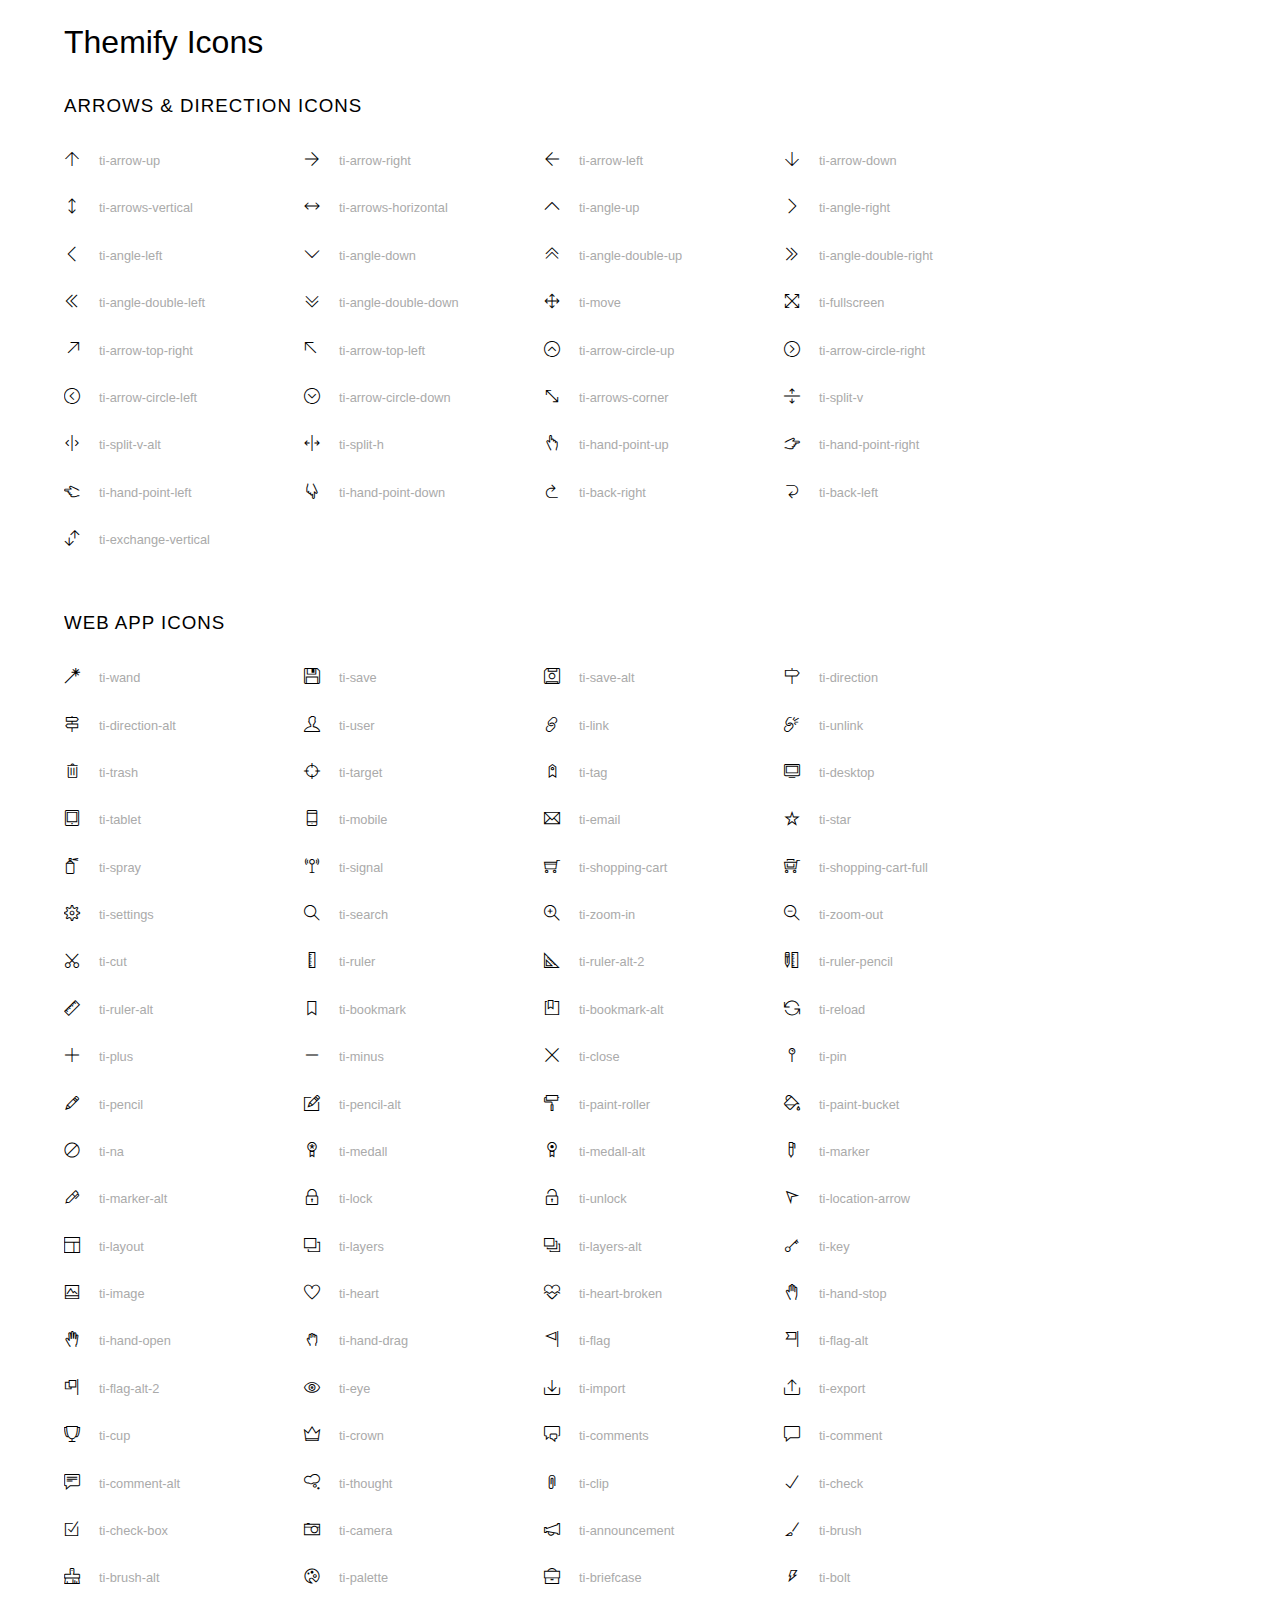
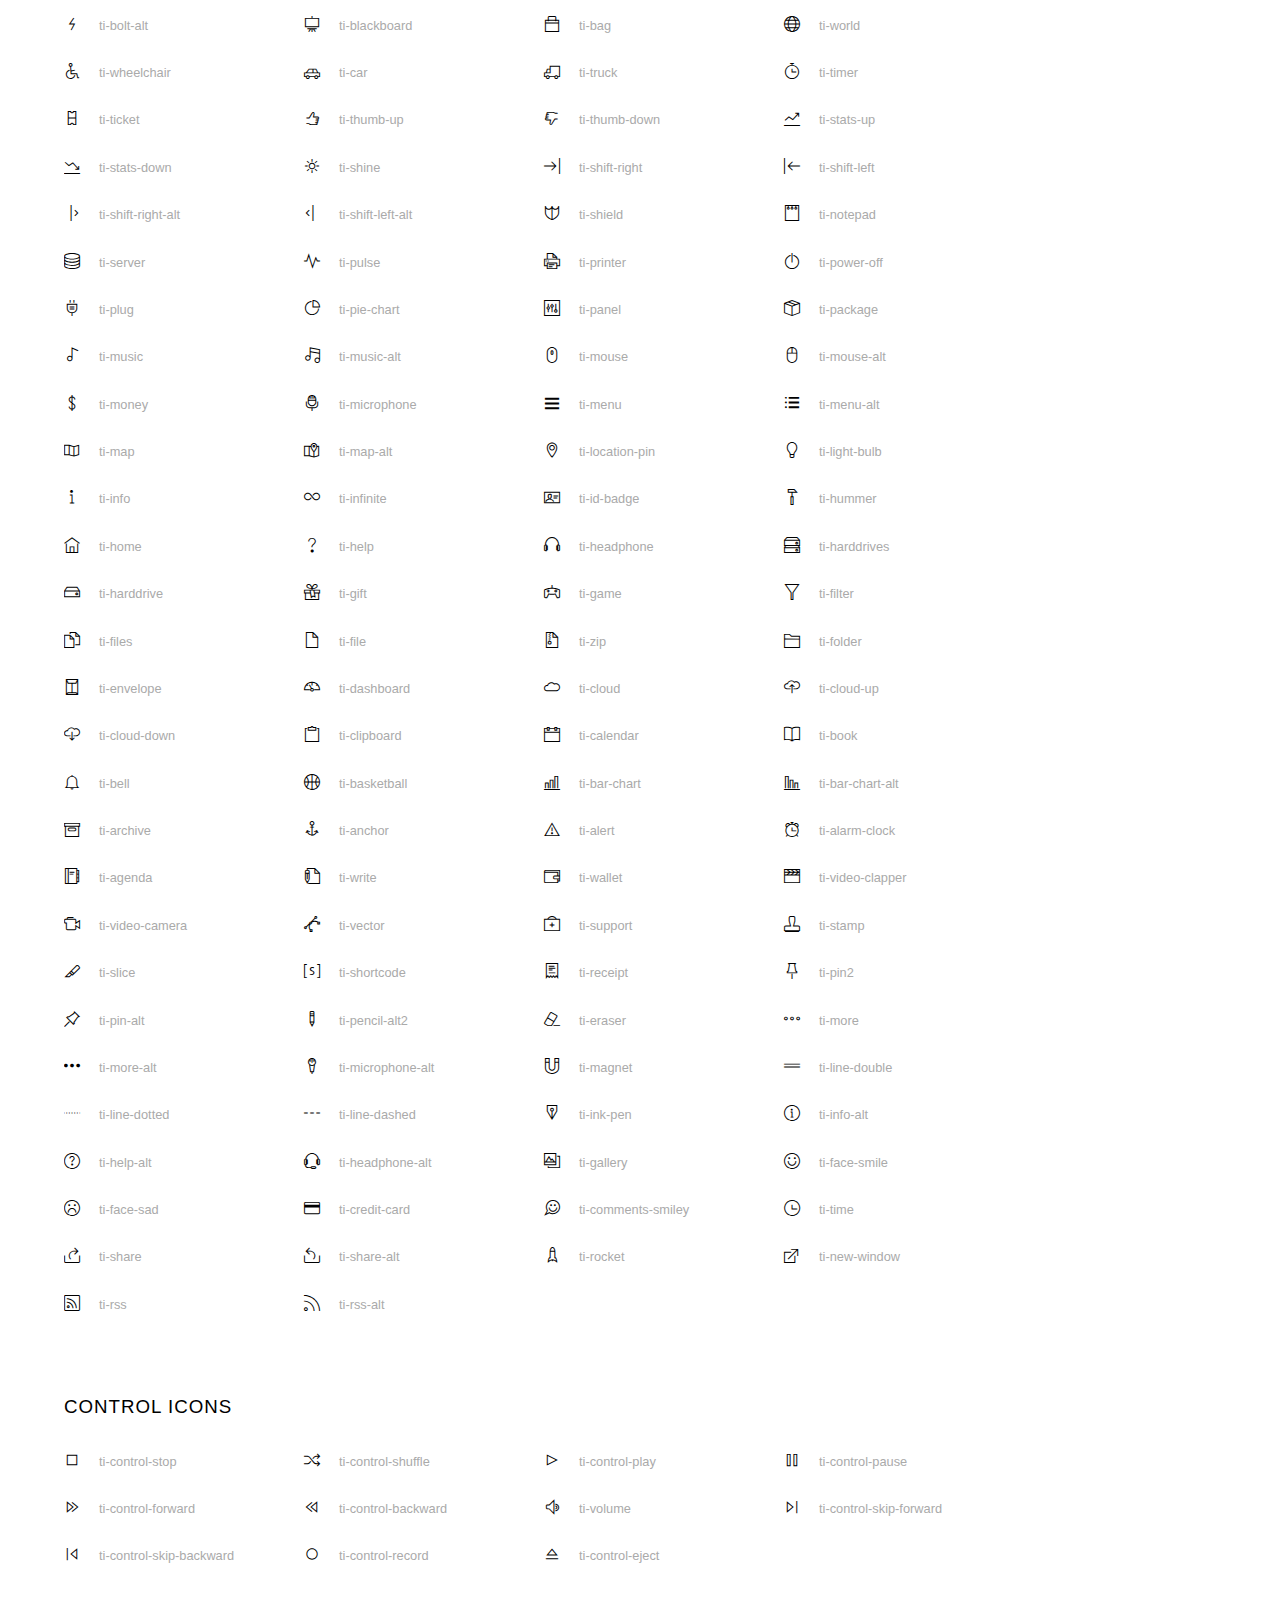
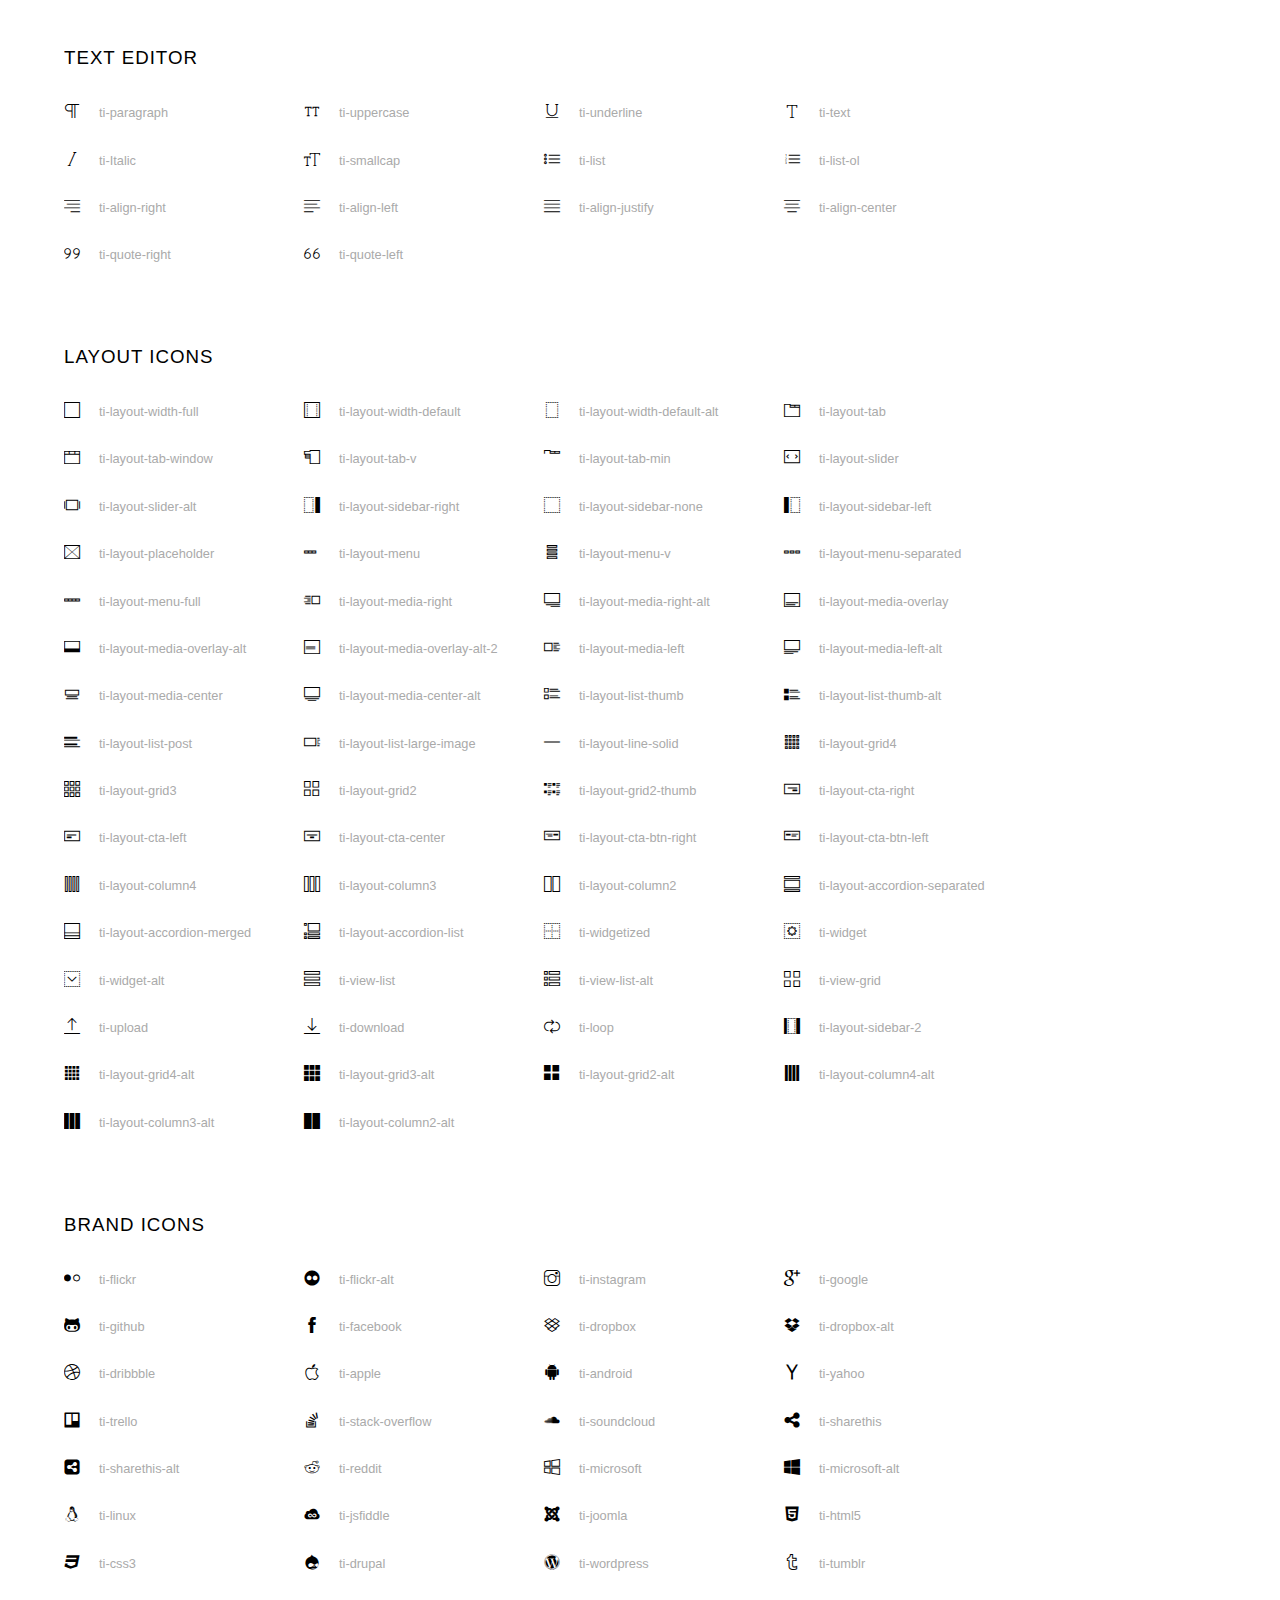
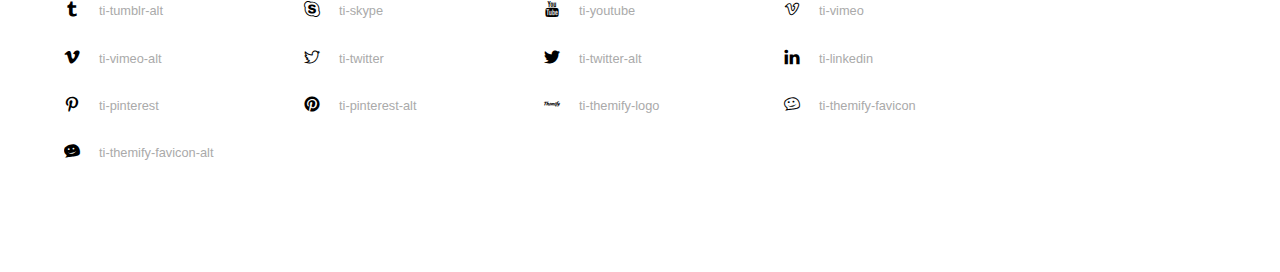
<file: myWeb_trai_tre_mo_coi/src/main/webapp/assets/fonts/themify-icons-font/themify-icons/index.html>
<!doctype html>
<html>
<head>
	<meta charset="utf-8">
	<title>Themify Icon Font</title>
	<meta name="viewport" content="width=device-width">
	<link rel="stylesheet" href="demo-files/demo.css">
	<link rel="stylesheet" href="themify-icons.css">
	<!--[if lt IE 8]><!-->
	<link rel="stylesheet" href="ie7/ie7.css">
	<!--<![endif]-->
</head>
<body>
	<h1>Themify Icons</h1>

	<div class="icon-section">

		<div class="icon-section">
			<h3>Arrows &amp; Direction Icons </h3>

			<div class="icon-container">
				<span class="ti-arrow-up"></span><span class="icon-name"> ti-arrow-up</span>
			</div>
			<div class="icon-container">
				<span class="ti-arrow-right"></span><span class="icon-name"> ti-arrow-right</span>
			</div>
			<div class="icon-container">
				<span class="ti-arrow-left"></span><span class="icon-name"> ti-arrow-left</span>
			</div>
			<div class="icon-container">
				<span class="ti-arrow-down"></span><span class="icon-name"> ti-arrow-down</span>
			</div>
			<div class="icon-container">
				<span class="ti-arrows-vertical"></span><span class="icon-name"> ti-arrows-vertical</span>
			</div>
			<div class="icon-container">
				<span class="ti-arrows-horizontal"></span><span class="icon-name"> ti-arrows-horizontal</span>
			</div>
			<div class="icon-container">
				<span class="ti-angle-up"></span><span class="icon-name"> ti-angle-up</span>
			</div>
			<div class="icon-container">
				<span class="ti-angle-right"></span><span class="icon-name"> ti-angle-right</span>
			</div>
			<div class="icon-container">
				<span class="ti-angle-left"></span><span class="icon-name"> ti-angle-left</span>
			</div>
			<div class="icon-container">
				<span class="ti-angle-down"></span><span class="icon-name"> ti-angle-down</span>
			</div>	
			<div class="icon-container">
				<span class="ti-angle-double-up"></span><span class="icon-name"> ti-angle-double-up</span>
			</div>
			<div class="icon-container">
				<span class="ti-angle-double-right"></span><span class="icon-name"> ti-angle-double-right</span>
			</div>
			<div class="icon-container">
				<span class="ti-angle-double-left"></span><span class="icon-name"> ti-angle-double-left</span>
			</div>
			<div class="icon-container">
				<span class="ti-angle-double-down"></span><span class="icon-name"> ti-angle-double-down</span>
			</div>					
			<div class="icon-container">
				<span class="ti-move"></span><span class="icon-name"> ti-move</span>
			</div>
			<div class="icon-container">
				<span class="ti-fullscreen"></span><span class="icon-name"> ti-fullscreen</span>
			</div>
			<div class="icon-container">
				<span class="ti-arrow-top-right"></span><span class="icon-name"> ti-arrow-top-right</span>
			</div>
			<div class="icon-container">
				<span class="ti-arrow-top-left"></span><span class="icon-name"> ti-arrow-top-left</span>
			</div>
			<div class="icon-container">
				<span class="ti-arrow-circle-up"></span><span class="icon-name"> ti-arrow-circle-up</span>
			</div>
			<div class="icon-container">
				<span class="ti-arrow-circle-right"></span><span class="icon-name"> ti-arrow-circle-right</span>
			</div>
			<div class="icon-container">
				<span class="ti-arrow-circle-left"></span><span class="icon-name"> ti-arrow-circle-left</span>
			</div>
			<div class="icon-container">
				<span class="ti-arrow-circle-down"></span><span class="icon-name"> ti-arrow-circle-down</span>
			</div>
			<div class="icon-container">
				<span class="ti-arrows-corner"></span><span class="icon-name"> ti-arrows-corner</span>
			</div>
			<div class="icon-container">
				<span class="ti-split-v"></span><span class="icon-name"> ti-split-v</span>
			</div>

			<div class="icon-container">
				<span class="ti-split-v-alt"></span><span class="icon-name"> ti-split-v-alt</span>
			</div>
			<div class="icon-container">
				<span class="ti-split-h"></span><span class="icon-name"> ti-split-h</span>
			</div>
			<div class="icon-container">
				<span class="ti-hand-point-up"></span><span class="icon-name"> ti-hand-point-up</span>
			</div>
			<div class="icon-container">
				<span class="ti-hand-point-right"></span><span class="icon-name"> ti-hand-point-right</span>
			</div>
			<div class="icon-container">
				<span class="ti-hand-point-left"></span><span class="icon-name"> ti-hand-point-left</span>
			</div>
			<div class="icon-container">
				<span class="ti-hand-point-down"></span><span class="icon-name"> ti-hand-point-down</span>
			</div>
			<div class="icon-container">
				<span class="ti-back-right"></span><span class="icon-name"> ti-back-right</span>
			</div>
			<div class="icon-container">
				<span class="ti-back-left"></span><span class="icon-name"> ti-back-left</span>
			</div>
			<div class="icon-container">
				<span class="ti-exchange-vertical"></span><span class="icon-name"> ti-exchange-vertical</span>
			</div>

		</div> <!-- Arrows Icons -->



		<h3>Web App Icons</h3>
		
		<div class="icon-section">

			<div class="icon-container">
				<span class="ti-wand"></span><span class="icon-name"> ti-wand</span>
			</div>
			<div class="icon-container">
				<span class="ti-save"></span><span class="icon-name"> ti-save</span>
			</div>
			<div class="icon-container">
				<span class="ti-save-alt"></span><span class="icon-name"> ti-save-alt</span>
			</div>

			<div class="icon-container">
				<span class="ti-direction"></span><span class="icon-name"> ti-direction</span>
			</div>
			<div class="icon-container">
				<span class="ti-direction-alt"></span><span class="icon-name"> ti-direction-alt</span>
			</div>
			<div class="icon-container">
				<span class="ti-user"></span><span class="icon-name"> ti-user</span>
			</div>
			<div class="icon-container">
				<span class="ti-link"></span><span class="icon-name"> ti-link</span>
			</div>
			<div class="icon-container">
				<span class="ti-unlink"></span><span class="icon-name"> ti-unlink</span>
			</div>
			<div class="icon-container">
				<span class="ti-trash"></span><span class="icon-name"> ti-trash</span>
			</div>
			<div class="icon-container">
				<span class="ti-target"></span><span class="icon-name"> ti-target</span>
			</div>
			<div class="icon-container">
				<span class="ti-tag"></span><span class="icon-name"> ti-tag</span>
			</div>
			<div class="icon-container">
				<span class="ti-desktop"></span><span class="icon-name"> ti-desktop</span>
			</div>
			<div class="icon-container">
				<span class="ti-tablet"></span><span class="icon-name"> ti-tablet</span>
			</div>
			<div class="icon-container">
				<span class="ti-mobile"></span><span class="icon-name"> ti-mobile</span>
			</div>
			<div class="icon-container">
				<span class="ti-email"></span><span class="icon-name"> ti-email</span>
			</div>	
			<div class="icon-container">
				<span class="ti-star"></span><span class="icon-name"> ti-star</span>
			</div>
			<div class="icon-container">
				<span class="ti-spray"></span><span class="icon-name"> ti-spray</span>
			</div>
			<div class="icon-container">
				<span class="ti-signal"></span><span class="icon-name"> ti-signal</span>
			</div>
			<div class="icon-container">
				<span class="ti-shopping-cart"></span><span class="icon-name"> ti-shopping-cart</span>
			</div>
			<div class="icon-container">
				<span class="ti-shopping-cart-full"></span><span class="icon-name"> ti-shopping-cart-full</span>
			</div>
			<div class="icon-container">
				<span class="ti-settings"></span><span class="icon-name"> ti-settings</span>
			</div>
			<div class="icon-container">
				<span class="ti-search"></span><span class="icon-name"> ti-search</span>
			</div>
			<div class="icon-container">
				<span class="ti-zoom-in"></span><span class="icon-name"> ti-zoom-in</span>
			</div>
			<div class="icon-container">
				<span class="ti-zoom-out"></span><span class="icon-name"> ti-zoom-out</span>
			</div>
			<div class="icon-container">
				<span class="ti-cut"></span><span class="icon-name"> ti-cut</span>
			</div>
			<div class="icon-container">
				<span class="ti-ruler"></span><span class="icon-name"> ti-ruler</span>
			</div>
			<div class="icon-container">
				<span class="ti-ruler-alt-2"></span><span class="icon-name"> ti-ruler-alt-2</span>
			</div>			
			<div class="icon-container">
				<span class="ti-ruler-pencil"></span><span class="icon-name"> ti-ruler-pencil</span>
			</div>
			<div class="icon-container">
				<span class="ti-ruler-alt"></span><span class="icon-name"> ti-ruler-alt</span>
			</div>
			<div class="icon-container">
				<span class="ti-bookmark"></span><span class="icon-name"> ti-bookmark</span>
			</div>
			<div class="icon-container">
				<span class="ti-bookmark-alt"></span><span class="icon-name"> ti-bookmark-alt</span>
			</div>
			<div class="icon-container">
				<span class="ti-reload"></span><span class="icon-name"> ti-reload</span>
			</div>
			<div class="icon-container">
				<span class="ti-plus"></span><span class="icon-name"> ti-plus</span>
			</div>
			<div class="icon-container">
				<span class="ti-minus"></span><span class="icon-name"> ti-minus</span>
			</div>
			<div class="icon-container">
				<span class="ti-close"></span><span class="icon-name"> ti-close</span>
			</div>			
			<div class="icon-container">
				<span class="ti-pin"></span><span class="icon-name"> ti-pin</span>
			</div>
			<div class="icon-container">
				<span class="ti-pencil"></span><span class="icon-name"> ti-pencil</span>
			</div>
					
		  	<div class="icon-container">
				<span class="ti-pencil-alt"></span><span class="icon-name"> ti-pencil-alt</span>
			</div>
			<div class="icon-container">
				<span class="ti-paint-roller"></span><span class="icon-name"> ti-paint-roller</span>
			</div>
			<div class="icon-container">
				<span class="ti-paint-bucket"></span><span class="icon-name"> ti-paint-bucket</span>
			</div>
			<div class="icon-container">
				<span class="ti-na"></span><span class="icon-name"> ti-na</span>
			</div>
			<div class="icon-container">
				<span class="ti-medall"></span><span class="icon-name"> ti-medall</span>
			</div>
			<div class="icon-container">
				<span class="ti-medall-alt"></span><span class="icon-name"> ti-medall-alt</span>
			</div>
			<div class="icon-container">
				<span class="ti-marker"></span><span class="icon-name"> ti-marker</span>
			</div>
			<div class="icon-container">
				<span class="ti-marker-alt"></span><span class="icon-name"> ti-marker-alt</span>
			</div>

			<div class="icon-container">
				<span class="ti-lock"></span><span class="icon-name"> ti-lock</span>
			</div>
			<div class="icon-container">
				<span class="ti-unlock"></span><span class="icon-name"> ti-unlock</span>
			</div>
			<div class="icon-container">
				<span class="ti-location-arrow"></span><span class="icon-name"> ti-location-arrow</span>
			</div>
			<div class="icon-container">
				<span class="ti-layout"></span><span class="icon-name"> ti-layout</span>
			</div>
			<div class="icon-container">
				<span class="ti-layers"></span><span class="icon-name"> ti-layers</span>
			</div>
			<div class="icon-container">
				<span class="ti-layers-alt"></span><span class="icon-name"> ti-layers-alt</span>
			</div>
			<div class="icon-container">
				<span class="ti-key"></span><span class="icon-name"> ti-key</span>
			</div>
			<div class="icon-container">
				<span class="ti-image"></span><span class="icon-name"> ti-image</span>
			</div>
			<div class="icon-container">
				<span class="ti-heart"></span><span class="icon-name"> ti-heart</span>
			</div>
			<div class="icon-container">
				<span class="ti-heart-broken"></span><span class="icon-name"> ti-heart-broken</span>
			</div>
			<div class="icon-container">
				<span class="ti-hand-stop"></span><span class="icon-name"> ti-hand-stop</span>
			</div>
			<div class="icon-container">
				<span class="ti-hand-open"></span><span class="icon-name"> ti-hand-open</span>
			</div>
			<div class="icon-container">
				<span class="ti-hand-drag"></span><span class="icon-name"> ti-hand-drag</span>
			</div>
			<div class="icon-container">
				<span class="ti-flag"></span><span class="icon-name"> ti-flag</span>
			</div>
			<div class="icon-container">
				<span class="ti-flag-alt"></span><span class="icon-name"> ti-flag-alt</span>
			</div>
			<div class="icon-container">
				<span class="ti-flag-alt-2"></span><span class="icon-name"> ti-flag-alt-2</span>
			</div>
			<div class="icon-container">
				<span class="ti-eye"></span><span class="icon-name"> ti-eye</span>
			</div>
			<div class="icon-container">
				<span class="ti-import"></span><span class="icon-name"> ti-import</span>
			</div>			
			<div class="icon-container">
				<span class="ti-export"></span><span class="icon-name"> ti-export</span>
			</div>
			<div class="icon-container">
				<span class="ti-cup"></span><span class="icon-name"> ti-cup</span>
			</div>
			<div class="icon-container">
				<span class="ti-crown"></span><span class="icon-name"> ti-crown</span>
			</div>
			<div class="icon-container">
				<span class="ti-comments"></span><span class="icon-name"> ti-comments</span>
			</div>
			<div class="icon-container">
				<span class="ti-comment"></span><span class="icon-name"> ti-comment</span>
			</div>
			<div class="icon-container">
				<span class="ti-comment-alt"></span><span class="icon-name"> ti-comment-alt</span>
			</div>
			<div class="icon-container">
				<span class="ti-thought"></span><span class="icon-name"> ti-thought</span>
			</div>			
			<div class="icon-container">
				<span class="ti-clip"></span><span class="icon-name"> ti-clip</span>
			</div>

			<div class="icon-container">
				<span class="ti-check"></span><span class="icon-name"> ti-check</span>
			</div>
			<div class="icon-container">
				<span class="ti-check-box"></span><span class="icon-name"> ti-check-box</span>
			</div>
			<div class="icon-container">
				<span class="ti-camera"></span><span class="icon-name"> ti-camera</span>
			</div>
			<div class="icon-container">
				<span class="ti-announcement"></span><span class="icon-name"> ti-announcement</span>
			</div>
			<div class="icon-container">
				<span class="ti-brush"></span><span class="icon-name"> ti-brush</span>
			</div>
			<div class="icon-container">
				<span class="ti-brush-alt"></span><span class="icon-name"> ti-brush-alt</span>
			</div>
			<div class="icon-container">
				<span class="ti-palette"></span><span class="icon-name"> ti-palette</span>
			</div>			
			<div class="icon-container">
				<span class="ti-briefcase"></span><span class="icon-name"> ti-briefcase</span>
			</div>
			<div class="icon-container">
				<span class="ti-bolt"></span><span class="icon-name"> ti-bolt</span>
			</div>
			<div class="icon-container">
				<span class="ti-bolt-alt"></span><span class="icon-name"> ti-bolt-alt</span>
			</div>
			<div class="icon-container">
				<span class="ti-blackboard"></span><span class="icon-name"> ti-blackboard</span>
			</div>
			<div class="icon-container">
				<span class="ti-bag"></span><span class="icon-name"> ti-bag</span>
			</div>
			<div class="icon-container">
				<span class="ti-world"></span><span class="icon-name"> ti-world</span>
			</div>
			<div class="icon-container">
				<span class="ti-wheelchair"></span><span class="icon-name"> ti-wheelchair</span>
			</div>
			<div class="icon-container">
				<span class="ti-car"></span><span class="icon-name"> ti-car</span>
			</div>
			<div class="icon-container">
				<span class="ti-truck"></span><span class="icon-name"> ti-truck</span>
			</div>
			<div class="icon-container">
				<span class="ti-timer"></span><span class="icon-name"> ti-timer</span>
			</div>
			<div class="icon-container">
				<span class="ti-ticket"></span><span class="icon-name"> ti-ticket</span>
			</div>
			<div class="icon-container">
				<span class="ti-thumb-up"></span><span class="icon-name"> ti-thumb-up</span>
			</div>
			<div class="icon-container">
				<span class="ti-thumb-down"></span><span class="icon-name"> ti-thumb-down</span>
			</div>

			<div class="icon-container">
				<span class="ti-stats-up"></span><span class="icon-name"> ti-stats-up</span>
			</div>
			<div class="icon-container">
				<span class="ti-stats-down"></span><span class="icon-name"> ti-stats-down</span>
			</div>
			<div class="icon-container">
				<span class="ti-shine"></span><span class="icon-name"> ti-shine</span>
			</div>
			<div class="icon-container">
				<span class="ti-shift-right"></span><span class="icon-name"> ti-shift-right</span>
			</div>
			<div class="icon-container">
				<span class="ti-shift-left"></span><span class="icon-name"> ti-shift-left</span>
			</div>

			<div class="icon-container">
				<span class="ti-shift-right-alt"></span><span class="icon-name"> ti-shift-right-alt</span>
			</div>
			<div class="icon-container">
				<span class="ti-shift-left-alt"></span><span class="icon-name"> ti-shift-left-alt</span>
			</div>
			<div class="icon-container">
				<span class="ti-shield"></span><span class="icon-name"> ti-shield</span>
			</div>
			<div class="icon-container">
				<span class="ti-notepad"></span><span class="icon-name"> ti-notepad</span>
			</div>
			<div class="icon-container">
				<span class="ti-server"></span><span class="icon-name"> ti-server</span>
			</div>

			<div class="icon-container">
				<span class="ti-pulse"></span><span class="icon-name"> ti-pulse</span>
			</div>
			<div class="icon-container">
				<span class="ti-printer"></span><span class="icon-name"> ti-printer</span>
			</div>
			<div class="icon-container">
				<span class="ti-power-off"></span><span class="icon-name"> ti-power-off</span>
			</div>
			<div class="icon-container">
				<span class="ti-plug"></span><span class="icon-name"> ti-plug</span>
			</div>
			<div class="icon-container">
				<span class="ti-pie-chart"></span><span class="icon-name"> ti-pie-chart</span>
			</div>

			<div class="icon-container">
				<span class="ti-panel"></span><span class="icon-name"> ti-panel</span>
			</div>
			<div class="icon-container">
				<span class="ti-package"></span><span class="icon-name"> ti-package</span>
			</div>
			<div class="icon-container">
				<span class="ti-music"></span><span class="icon-name"> ti-music</span>
			</div>
			<div class="icon-container">
				<span class="ti-music-alt"></span><span class="icon-name"> ti-music-alt</span>
			</div>
			<div class="icon-container">
				<span class="ti-mouse"></span><span class="icon-name"> ti-mouse</span>
			</div>
			<div class="icon-container">
				<span class="ti-mouse-alt"></span><span class="icon-name"> ti-mouse-alt</span>
			</div>
			<div class="icon-container">
				<span class="ti-money"></span><span class="icon-name"> ti-money</span>
			</div>
			<div class="icon-container">
				<span class="ti-microphone"></span><span class="icon-name"> ti-microphone</span>
			</div>
			<div class="icon-container">
				<span class="ti-menu"></span><span class="icon-name"> ti-menu</span>
			</div>
			<div class="icon-container">
				<span class="ti-menu-alt"></span><span class="icon-name"> ti-menu-alt</span>
			</div>
			<div class="icon-container">
				<span class="ti-map"></span><span class="icon-name"> ti-map</span>
			</div>
			<div class="icon-container">
				<span class="ti-map-alt"></span><span class="icon-name"> ti-map-alt</span>
			</div>

			<div class="icon-container">
				<span class="ti-location-pin"></span><span class="icon-name"> ti-location-pin</span>
			</div>

			<div class="icon-container">
				<span class="ti-light-bulb"></span><span class="icon-name"> ti-light-bulb</span>
			</div>
			<div class="icon-container">
				<span class="ti-info"></span><span class="icon-name"> ti-info</span>
			</div>
			<div class="icon-container">
				<span class="ti-infinite"></span><span class="icon-name"> ti-infinite</span>
			</div>
			<div class="icon-container">
				<span class="ti-id-badge"></span><span class="icon-name"> ti-id-badge</span>
			</div>
			<div class="icon-container">
				<span class="ti-hummer"></span><span class="icon-name"> ti-hummer</span>
			</div>
			<div class="icon-container">
				<span class="ti-home"></span><span class="icon-name"> ti-home</span>
			</div>
			<div class="icon-container">
				<span class="ti-help"></span><span class="icon-name"> ti-help</span>
			</div>
			<div class="icon-container">
				<span class="ti-headphone"></span><span class="icon-name"> ti-headphone</span>
			</div>
			<div class="icon-container">
				<span class="ti-harddrives"></span><span class="icon-name"> ti-harddrives</span>
			</div>
			<div class="icon-container">
				<span class="ti-harddrive"></span><span class="icon-name"> ti-harddrive</span>
			</div>
			<div class="icon-container">
				<span class="ti-gift"></span><span class="icon-name"> ti-gift</span>
			</div>
			<div class="icon-container">
				<span class="ti-game"></span><span class="icon-name"> ti-game</span>
			</div>
			<div class="icon-container">
				<span class="ti-filter"></span><span class="icon-name"> ti-filter</span>
			</div>
			<div class="icon-container">
				<span class="ti-files"></span><span class="icon-name"> ti-files</span>
			</div>
			<div class="icon-container">
				<span class="ti-file"></span><span class="icon-name"> ti-file</span>
			</div>
			<div class="icon-container">
				<span class="ti-zip"></span><span class="icon-name"> ti-zip</span>
			</div>
			<div class="icon-container">
				<span class="ti-folder"></span><span class="icon-name"> ti-folder</span>
			</div>			
			<div class="icon-container">
				<span class="ti-envelope"></span><span class="icon-name"> ti-envelope</span>
			</div>


			<div class="icon-container">
				<span class="ti-dashboard"></span><span class="icon-name"> ti-dashboard</span>
			</div>
			<div class="icon-container">
				<span class="ti-cloud"></span><span class="icon-name"> ti-cloud</span>
			</div>
			<div class="icon-container">
				<span class="ti-cloud-up"></span><span class="icon-name"> ti-cloud-up</span>
			</div>
			<div class="icon-container">
				<span class="ti-cloud-down"></span><span class="icon-name"> ti-cloud-down</span>
			</div>
			<div class="icon-container">
				<span class="ti-clipboard"></span><span class="icon-name"> ti-clipboard</span>
			</div>
			<div class="icon-container">
				<span class="ti-calendar"></span><span class="icon-name"> ti-calendar</span>
			</div>
			<div class="icon-container">
				<span class="ti-book"></span><span class="icon-name"> ti-book</span>
			</div>
			<div class="icon-container">
				<span class="ti-bell"></span><span class="icon-name"> ti-bell</span>
			</div>
			<div class="icon-container">
				<span class="ti-basketball"></span><span class="icon-name"> ti-basketball</span>
			</div>
			<div class="icon-container">
				<span class="ti-bar-chart"></span><span class="icon-name"> ti-bar-chart</span>
			</div>
			<div class="icon-container">
				<span class="ti-bar-chart-alt"></span><span class="icon-name"> ti-bar-chart-alt</span>
			</div>


			<div class="icon-container">
				<span class="ti-archive"></span><span class="icon-name"> ti-archive</span>
			</div>
			<div class="icon-container">
				<span class="ti-anchor"></span><span class="icon-name"> ti-anchor</span>
			</div>

			<div class="icon-container">
				<span class="ti-alert"></span><span class="icon-name"> ti-alert</span>
			</div>
			<div class="icon-container">
				<span class="ti-alarm-clock"></span><span class="icon-name"> ti-alarm-clock</span>
			</div>
			<div class="icon-container">
				<span class="ti-agenda"></span><span class="icon-name"> ti-agenda</span>
			</div>
			<div class="icon-container">
				<span class="ti-write"></span><span class="icon-name"> ti-write</span>
			</div>

			<div class="icon-container">
				<span class="ti-wallet"></span><span class="icon-name"> ti-wallet</span>
			</div>
			<div class="icon-container">
				<span class="ti-video-clapper"></span><span class="icon-name"> ti-video-clapper</span>
			</div>
			<div class="icon-container">
				<span class="ti-video-camera"></span><span class="icon-name"> ti-video-camera</span>
			</div>
			<div class="icon-container">
				<span class="ti-vector"></span><span class="icon-name"> ti-vector</span>
			</div>

			<div class="icon-container">
				<span class="ti-support"></span><span class="icon-name"> ti-support</span>
			</div>
			<div class="icon-container">
				<span class="ti-stamp"></span><span class="icon-name"> ti-stamp</span>
			</div>
			<div class="icon-container">
				<span class="ti-slice"></span><span class="icon-name"> ti-slice</span>
			</div>
			<div class="icon-container">
				<span class="ti-shortcode"></span><span class="icon-name"> ti-shortcode</span>
			</div>
			<div class="icon-container">
				<span class="ti-receipt"></span><span class="icon-name"> ti-receipt</span>
			</div>
			<div class="icon-container">
				<span class="ti-pin2"></span><span class="icon-name"> ti-pin2</span>
			</div>
			<div class="icon-container">
				<span class="ti-pin-alt"></span><span class="icon-name"> ti-pin-alt</span>
			</div>
			<div class="icon-container">
				<span class="ti-pencil-alt2"></span><span class="icon-name"> ti-pencil-alt2</span>
			</div>
			<div class="icon-container">
				<span class="ti-eraser"></span><span class="icon-name"> ti-eraser</span>
			</div>			
			<div class="icon-container">
				<span class="ti-more"></span><span class="icon-name"> ti-more</span>
			</div>
			<div class="icon-container">
				<span class="ti-more-alt"></span><span class="icon-name"> ti-more-alt</span>
			</div>
			<div class="icon-container">
				<span class="ti-microphone-alt"></span><span class="icon-name"> ti-microphone-alt</span>
			</div>
			<div class="icon-container">
				<span class="ti-magnet"></span><span class="icon-name"> ti-magnet</span>
			</div>
			<div class="icon-container">
				<span class="ti-line-double"></span><span class="icon-name"> ti-line-double</span>
			</div>
			<div class="icon-container">
				<span class="ti-line-dotted"></span><span class="icon-name"> ti-line-dotted</span>
			</div>
			<div class="icon-container">
				<span class="ti-line-dashed"></span><span class="icon-name"> ti-line-dashed</span>
			</div>

			<div class="icon-container">
				<span class="ti-ink-pen"></span><span class="icon-name"> ti-ink-pen</span>
			</div>
			<div class="icon-container">
				<span class="ti-info-alt"></span><span class="icon-name"> ti-info-alt</span>
			</div>
			<div class="icon-container">
				<span class="ti-help-alt"></span><span class="icon-name"> ti-help-alt</span>
			</div>
			<div class="icon-container">
				<span class="ti-headphone-alt"></span><span class="icon-name"> ti-headphone-alt</span>
			</div>

			<div class="icon-container">
				<span class="ti-gallery"></span><span class="icon-name"> ti-gallery</span>
			</div>
			<div class="icon-container">
				<span class="ti-face-smile"></span><span class="icon-name"> ti-face-smile</span>
			</div>
			<div class="icon-container">
				<span class="ti-face-sad"></span><span class="icon-name"> ti-face-sad</span>
			</div>
			<div class="icon-container">
				<span class="ti-credit-card"></span><span class="icon-name"> ti-credit-card</span>
			</div>
			<div class="icon-container">
				<span class="ti-comments-smiley"></span><span class="icon-name"> ti-comments-smiley</span>
			</div>
			<div class="icon-container">
				<span class="ti-time"></span><span class="icon-name"> ti-time</span>
			</div>
			<div class="icon-container">
				<span class="ti-share"></span><span class="icon-name"> ti-share</span>
			</div>
			<div class="icon-container">
				<span class="ti-share-alt"></span><span class="icon-name"> ti-share-alt</span>
			</div>
			<div class="icon-container">
				<span class="ti-rocket"></span><span class="icon-name"> ti-rocket</span>
			</div>

			<div class="icon-container">
				<span class="ti-new-window"></span><span class="icon-name"> ti-new-window</span>
			</div>

			<div class="icon-container">
				<span class="ti-rss"></span><span class="icon-name"> ti-rss</span>
			</div>

			<div class="icon-container">
				<span class="ti-rss-alt"></span><span class="icon-name"> ti-rss-alt</span>
			</div>
			
		</div><!-- Web App Icons -->


		<div class="icon-section">
			<h3>Control Icons</h3>
			<div class="icon-container">
				<span class="ti-control-stop"></span><span class="icon-name"> ti-control-stop</span>
			</div>
			<div class="icon-container">
				<span class="ti-control-shuffle"></span><span class="icon-name"> ti-control-shuffle</span>
			</div>
			<div class="icon-container">
				<span class="ti-control-play"></span><span class="icon-name"> ti-control-play</span>
			</div>
			<div class="icon-container">
				<span class="ti-control-pause"></span><span class="icon-name"> ti-control-pause</span>
			</div>
			<div class="icon-container">
				<span class="ti-control-forward"></span><span class="icon-name"> ti-control-forward</span>
			</div>
			<div class="icon-container">
				<span class="ti-control-backward"></span><span class="icon-name"> ti-control-backward</span>
			</div>	
			<div class="icon-container">
				<span class="ti-volume"></span><span class="icon-name"> ti-volume</span>
			</div>
			<div class="icon-container">
				<span class="ti-control-skip-forward"></span><span class="icon-name"> ti-control-skip-forward</span>
			</div>
			<div class="icon-container">
				<span class="ti-control-skip-backward"></span><span class="icon-name"> ti-control-skip-backward</span>
			</div>
			<div class="icon-container">
				<span class="ti-control-record"></span><span class="icon-name"> ti-control-record</span>
			</div>
			<div class="icon-container">
				<span class="ti-control-eject"></span><span class="icon-name"> ti-control-eject</span>
			</div>			
		</div> <!-- Control Icons -->


		<div class="icon-section">
			<h3>Text Editor</h3>

			<div class="icon-container">
				<span class="ti-paragraph"></span><span class="icon-name"> ti-paragraph</span>
			</div>
			<div class="icon-container">
				<span class="ti-uppercase"></span><span class="icon-name"> ti-uppercase</span>
			</div>

			<div class="icon-container">
				<span class="ti-underline"></span><span class="icon-name"> ti-underline</span>
			</div>
			<div class="icon-container">
				<span class="ti-text"></span><span class="icon-name"> ti-text</span>
			</div>
			<div class="icon-container">
				<span class="ti-Italic"></span><span class="icon-name"> ti-Italic</span>
			</div>
			<div class="icon-container">
				<span class="ti-smallcap"></span><span class="icon-name"> ti-smallcap</span>
			</div>
			<div class="icon-container">
				<span class="ti-list"></span><span class="icon-name"> ti-list</span>
			</div>
			<div class="icon-container">
				<span class="ti-list-ol"></span><span class="icon-name"> ti-list-ol</span>
			</div>
			<div class="icon-container">
				<span class="ti-align-right"></span><span class="icon-name"> ti-align-right</span>
			</div>
			<div class="icon-container">
				<span class="ti-align-left"></span><span class="icon-name"> ti-align-left</span>
			</div>
			<div class="icon-container">
				<span class="ti-align-justify"></span><span class="icon-name"> ti-align-justify</span>
			</div>
			<div class="icon-container">
				<span class="ti-align-center"></span><span class="icon-name"> ti-align-center</span>
			</div>
			<div class="icon-container">
				<span class="ti-quote-right"></span><span class="icon-name"> ti-quote-right</span>
			</div>
			<div class="icon-container">
				<span class="ti-quote-left"></span><span class="icon-name"> ti-quote-left</span>
			</div>

		</div> <!-- Text Editor -->



		<div class="icon-section">
			<h3>Layout Icons</h3>
			<div class="icon-container">
				<span class="ti-layout-width-full"></span><span class="icon-name"> ti-layout-width-full</span>
			</div>
			<div class="icon-container">
				<span class="ti-layout-width-default"></span><span class="icon-name"> ti-layout-width-default</span>
			</div>
			<div class="icon-container">
				<span class="ti-layout-width-default-alt"></span><span class="icon-name"> ti-layout-width-default-alt</span>
			</div>
			<div class="icon-container">
				<span class="ti-layout-tab"></span><span class="icon-name"> ti-layout-tab</span>
			</div>
			<div class="icon-container">
				<span class="ti-layout-tab-window"></span><span class="icon-name"> ti-layout-tab-window</span>
			</div>
			<div class="icon-container">
				<span class="ti-layout-tab-v"></span><span class="icon-name"> ti-layout-tab-v</span>
			</div>
			<div class="icon-container">
				<span class="ti-layout-tab-min"></span><span class="icon-name"> ti-layout-tab-min</span>
			</div>
			<div class="icon-container">
				<span class="ti-layout-slider"></span><span class="icon-name"> ti-layout-slider</span>
			</div>
			<div class="icon-container">
				<span class="ti-layout-slider-alt"></span><span class="icon-name"> ti-layout-slider-alt</span>
			</div>
			<div class="icon-container">
				<span class="ti-layout-sidebar-right"></span><span class="icon-name"> ti-layout-sidebar-right</span>
			</div>
			<div class="icon-container">
				<span class="ti-layout-sidebar-none"></span><span class="icon-name"> ti-layout-sidebar-none</span>
			</div>
			<div class="icon-container">
				<span class="ti-layout-sidebar-left"></span><span class="icon-name"> ti-layout-sidebar-left</span>
			</div>
			<div class="icon-container">
				<span class="ti-layout-placeholder"></span><span class="icon-name"> ti-layout-placeholder</span>
			</div>
			<div class="icon-container">
				<span class="ti-layout-menu"></span><span class="icon-name"> ti-layout-menu</span>
			</div>
			<div class="icon-container">
				<span class="ti-layout-menu-v"></span><span class="icon-name"> ti-layout-menu-v</span>
			</div>
			<div class="icon-container">
				<span class="ti-layout-menu-separated"></span><span class="icon-name"> ti-layout-menu-separated</span>
			</div>
			<div class="icon-container">
				<span class="ti-layout-menu-full"></span><span class="icon-name"> ti-layout-menu-full</span>
			</div>
			<div class="icon-container">
				<span class="ti-layout-media-right"></span><span class="icon-name"> ti-layout-media-right</span>
			</div>
			<div class="icon-container">
				<span class="ti-layout-media-right-alt"></span><span class="icon-name"> ti-layout-media-right-alt</span>
			</div>
			<div class="icon-container">
				<span class="ti-layout-media-overlay"></span><span class="icon-name"> ti-layout-media-overlay</span>
			</div>
			<div class="icon-container">
				<span class="ti-layout-media-overlay-alt"></span><span class="icon-name"> ti-layout-media-overlay-alt</span>
			</div>
			<div class="icon-container">
				<span class="ti-layout-media-overlay-alt-2"></span><span class="icon-name"> ti-layout-media-overlay-alt-2</span>
			</div>
			<div class="icon-container">
				<span class="ti-layout-media-left"></span><span class="icon-name"> ti-layout-media-left</span>
			</div>
			<div class="icon-container">
				<span class="ti-layout-media-left-alt"></span><span class="icon-name"> ti-layout-media-left-alt</span>
			</div>
			<div class="icon-container">
				<span class="ti-layout-media-center"></span><span class="icon-name"> ti-layout-media-center</span>
			</div>
			<div class="icon-container">
				<span class="ti-layout-media-center-alt"></span><span class="icon-name"> ti-layout-media-center-alt</span>
			</div>
			<div class="icon-container">
				<span class="ti-layout-list-thumb"></span><span class="icon-name"> ti-layout-list-thumb</span>
			</div>
			<div class="icon-container">
				<span class="ti-layout-list-thumb-alt"></span><span class="icon-name"> ti-layout-list-thumb-alt</span>
			</div>
			<div class="icon-container">
				<span class="ti-layout-list-post"></span><span class="icon-name"> ti-layout-list-post</span>
			</div>
			<div class="icon-container">
				<span class="ti-layout-list-large-image"></span><span class="icon-name"> ti-layout-list-large-image</span>
			</div>
			<div class="icon-container">
				<span class="ti-layout-line-solid"></span><span class="icon-name"> ti-layout-line-solid</span>
			</div>
			<div class="icon-container">
				<span class="ti-layout-grid4"></span><span class="icon-name"> ti-layout-grid4</span>
			</div>
			<div class="icon-container">
				<span class="ti-layout-grid3"></span><span class="icon-name"> ti-layout-grid3</span>
			</div>
			<div class="icon-container">
				<span class="ti-layout-grid2"></span><span class="icon-name"> ti-layout-grid2</span>
			</div>
			<div class="icon-container">
				<span class="ti-layout-grid2-thumb"></span><span class="icon-name"> ti-layout-grid2-thumb</span>
			</div>
			<div class="icon-container">
				<span class="ti-layout-cta-right"></span><span class="icon-name"> ti-layout-cta-right</span>
			</div>
			<div class="icon-container">
				<span class="ti-layout-cta-left"></span><span class="icon-name"> ti-layout-cta-left</span>
			</div>
			<div class="icon-container">
				<span class="ti-layout-cta-center"></span><span class="icon-name"> ti-layout-cta-center</span>
			</div>
			<div class="icon-container">
				<span class="ti-layout-cta-btn-right"></span><span class="icon-name"> ti-layout-cta-btn-right</span>
			</div>
			<div class="icon-container">
				<span class="ti-layout-cta-btn-left"></span><span class="icon-name"> ti-layout-cta-btn-left</span>
			</div>
			<div class="icon-container">
				<span class="ti-layout-column4"></span><span class="icon-name"> ti-layout-column4</span>
			</div>
			<div class="icon-container">
				<span class="ti-layout-column3"></span><span class="icon-name"> ti-layout-column3</span>
			</div>
			<div class="icon-container">
				<span class="ti-layout-column2"></span><span class="icon-name"> ti-layout-column2</span>
			</div>
			<div class="icon-container">
				<span class="ti-layout-accordion-separated"></span><span class="icon-name"> ti-layout-accordion-separated</span>
			</div>
			<div class="icon-container">
				<span class="ti-layout-accordion-merged"></span><span class="icon-name"> ti-layout-accordion-merged</span>
			</div>
			<div class="icon-container">
				<span class="ti-layout-accordion-list"></span><span class="icon-name"> ti-layout-accordion-list</span>
			</div>
			<div class="icon-container">
				<span class="ti-widgetized"></span><span class="icon-name"> ti-widgetized</span>
			</div>
			<div class="icon-container">
				<span class="ti-widget"></span><span class="icon-name"> ti-widget</span>
			</div>
			<div class="icon-container">
				<span class="ti-widget-alt"></span><span class="icon-name"> ti-widget-alt</span>
			</div>
			<div class="icon-container">
				<span class="ti-view-list"></span><span class="icon-name"> ti-view-list</span>
			</div>
			<div class="icon-container">
				<span class="ti-view-list-alt"></span><span class="icon-name"> ti-view-list-alt</span>
			</div>
			<div class="icon-container">
				<span class="ti-view-grid"></span><span class="icon-name"> ti-view-grid</span>
			</div>
			<div class="icon-container">
				<span class="ti-upload"></span><span class="icon-name"> ti-upload</span>
			</div>
			<div class="icon-container">
				<span class="ti-download"></span><span class="icon-name"> ti-download</span>
			</div>	
			<div class="icon-container">
				<span class="ti-loop"></span><span class="icon-name"> ti-loop</span>
			</div>
			<div class="icon-container">
				<span class="ti-layout-sidebar-2"></span><span class="icon-name"> ti-layout-sidebar-2</span>
			</div>
			<div class="icon-container">
				<span class="ti-layout-grid4-alt"></span><span class="icon-name"> ti-layout-grid4-alt</span>
			</div>
			<div class="icon-container">
				<span class="ti-layout-grid3-alt"></span><span class="icon-name"> ti-layout-grid3-alt</span>
			</div>
			<div class="icon-container">
				<span class="ti-layout-grid2-alt"></span><span class="icon-name"> ti-layout-grid2-alt</span>
			</div>
			<div class="icon-container">
				<span class="ti-layout-column4-alt"></span><span class="icon-name"> ti-layout-column4-alt</span>
			</div>
			<div class="icon-container">
				<span class="ti-layout-column3-alt"></span><span class="icon-name"> ti-layout-column3-alt</span>
			</div>
			<div class="icon-container">
				<span class="ti-layout-column2-alt"></span><span class="icon-name"> ti-layout-column2-alt</span>
			</div>		


		</div> <!-- Layout Icons -->


		<div class="icon-section">
			<h3>Brand Icons</h3>

			<div class="icon-container">
				<span class="ti-flickr"></span><span class="icon-name"> ti-flickr</span>
			</div>
			<div class="icon-container">
				<span class="ti-flickr-alt"></span><span class="icon-name"> ti-flickr-alt</span>
			</div>			
			<div class="icon-container">
				<span class="ti-instagram"></span><span class="icon-name"> ti-instagram</span>
			</div>
			<div class="icon-container">
				<span class="ti-google"></span><span class="icon-name"> ti-google</span>
			</div>
			<div class="icon-container">
				<span class="ti-github"></span><span class="icon-name"> ti-github</span>
			</div>

			<div class="icon-container">
				<span class="ti-facebook"></span><span class="icon-name"> ti-facebook</span>
			</div>
			<div class="icon-container">
				<span class="ti-dropbox"></span><span class="icon-name"> ti-dropbox</span>
			</div>
			<div class="icon-container">
				<span class="ti-dropbox-alt"></span><span class="icon-name"> ti-dropbox-alt</span>
			</div>
			<div class="icon-container">
				<span class="ti-dribbble"></span><span class="icon-name"> ti-dribbble</span>
			</div>
			<div class="icon-container">
				<span class="ti-apple"></span><span class="icon-name"> ti-apple</span>
			</div>
			<div class="icon-container">
				<span class="ti-android"></span><span class="icon-name"> ti-android</span>
			</div>
			<div class="icon-container">
				<span class="ti-yahoo"></span><span class="icon-name"> ti-yahoo</span>
			</div>
			<div class="icon-container">
				<span class="ti-trello"></span><span class="icon-name"> ti-trello</span>
			</div>
			<div class="icon-container">
				<span class="ti-stack-overflow"></span><span class="icon-name"> ti-stack-overflow</span>
			</div>
			<div class="icon-container">
				<span class="ti-soundcloud"></span><span class="icon-name"> ti-soundcloud</span>
			</div>
			<div class="icon-container">
				<span class="ti-sharethis"></span><span class="icon-name"> ti-sharethis</span>
			</div>
			<div class="icon-container">
				<span class="ti-sharethis-alt"></span><span class="icon-name"> ti-sharethis-alt</span>
			</div>
			<div class="icon-container">
				<span class="ti-reddit"></span><span class="icon-name"> ti-reddit</span>
			</div>

			<div class="icon-container">
				<span class="ti-microsoft"></span><span class="icon-name"> ti-microsoft</span>
			</div>
			<div class="icon-container">
				<span class="ti-microsoft-alt"></span><span class="icon-name"> ti-microsoft-alt</span>
			</div>
			<div class="icon-container">
				<span class="ti-linux"></span><span class="icon-name"> ti-linux</span>
			</div>
			<div class="icon-container">
				<span class="ti-jsfiddle"></span><span class="icon-name"> ti-jsfiddle</span>
			</div>
			<div class="icon-container">
				<span class="ti-joomla"></span><span class="icon-name"> ti-joomla</span>
			</div>
			<div class="icon-container">
				<span class="ti-html5"></span><span class="icon-name"> ti-html5</span>
			</div>
			<div class="icon-container">
				<span class="ti-css3"></span><span class="icon-name"> ti-css3</span>
			</div>	
			<div class="icon-container">
				<span class="ti-drupal"></span><span class="icon-name"> ti-drupal</span>
			</div>
			<div class="icon-container">
				<span class="ti-wordpress"></span><span class="icon-name"> ti-wordpress</span>
			</div>		
			<div class="icon-container">
				<span class="ti-tumblr"></span><span class="icon-name"> ti-tumblr</span>
			</div>
			<div class="icon-container">
				<span class="ti-tumblr-alt"></span><span class="icon-name"> ti-tumblr-alt</span>
			</div>
			<div class="icon-container">
				<span class="ti-skype"></span><span class="icon-name"> ti-skype</span>
			</div>
			<div class="icon-container">
				<span class="ti-youtube"></span><span class="icon-name"> ti-youtube</span>
			</div>
			<div class="icon-container">
				<span class="ti-vimeo"></span><span class="icon-name"> ti-vimeo</span>
			</div>
			<div class="icon-container">
				<span class="ti-vimeo-alt"></span><span class="icon-name"> ti-vimeo-alt</span>
			</div>			
			<div class="icon-container">
				<span class="ti-twitter"></span><span class="icon-name"> ti-twitter</span>
			</div>
			<div class="icon-container">
				<span class="ti-twitter-alt"></span><span class="icon-name"> ti-twitter-alt</span>
			</div>
			<div class="icon-container">
				<span class="ti-linkedin"></span><span class="icon-name"> ti-linkedin</span>
			</div>
			<div class="icon-container">
				<span class="ti-pinterest"></span><span class="icon-name"> ti-pinterest</span>
			</div>

			<div class="icon-container">
				<span class="ti-pinterest-alt"></span><span class="icon-name"> ti-pinterest-alt</span>
			</div>
			<div class="icon-container">
				<span class="ti-themify-logo"></span><span class="icon-name"> ti-themify-logo</span>
			</div>
			<div class="icon-container">
				<span class="ti-themify-favicon"></span><span class="icon-name"> ti-themify-favicon</span>
			</div>
			<div class="icon-container">
				<span class="ti-themify-favicon-alt"></span><span class="icon-name"> ti-themify-favicon-alt</span>
			</div>

		</div> <!-- brand Icons -->

	</div>

</body>
</html>
</file>
<file: myWeb_trai_tre_mo_coi/src/main/webapp/assets/fonts/themify-icons-font/themify-icons/demo-files/demo.css>
body {
	font: normal 1em/1.5em Arial, Helvetica, sans-serif;
	max-width: 90%;
	margin: 30px auto 0;
}
h1, h3 {
	font-weight: normal;
}
h3 {
	font-size: 1.4;
	text-transform: uppercase;
	letter-spacing: 1px;
}

.icon-section {
	margin: 0 0 3em;
	clear: both;
	overflow: hidden;
}
.icon-container {
	width: 240px; 
	padding: .7em 0;
	float: left; 
	position: relative;
	text-align: left;
}
.icon-container [class^="ti-"], 
.icon-container [class*=" ti-"] {
	color: #000;
	position: absolute;
	margin-top: 3px;
	transition: .3s;
}
.icon-container:hover [class^="ti-"],
.icon-container:hover [class*=" ti-"] {
	font-size: 2.2em;
	margin-top: -5px;
}
.icon-container:hover .icon-name {
	color: #000;
}
.icon-name {
	color: #aaa;
	margin-left: 35px;
	font-size: .8em;
	transition: .3s;
}
.icon-container:hover .icon-name {
	margin-left: 45px;
}
</file>
<file: myWeb_trai_tre_mo_coi/src/main/webapp/assets/fonts/themify-icons-font/themify-icons/themify-icons.css>
@font-face {
	font-family: 'themify';
	src:url('fonts/themify.eot?-fvbane');
	src:url('fonts/themify.eot?#iefix-fvbane') format('embedded-opentype'),
		url('fonts/themify.woff?-fvbane') format('woff'),
		url('fonts/themify.ttf?-fvbane') format('truetype'),
		url('fonts/themify.svg?-fvbane#themify') format('svg');
	font-weight: normal;
	font-style: normal;
}

[class^="ti-"], [class*=" ti-"] {
	font-family: 'themify';
	speak: none;
	font-style: normal;
	font-weight: normal;
	font-variant: normal;
	text-transform: none;
	line-height: 1;

	/* Better Font Rendering =========== */
	-webkit-font-smoothing: antialiased;
	-moz-osx-font-smoothing: grayscale;
}

.ti-wand:before {
	content: "\e600";
}
.ti-volume:before {
	content: "\e601";
}
.ti-user:before {
	content: "\e602";
}
.ti-unlock:before {
	content: "\e603";
}
.ti-unlink:before {
	content: "\e604";
}
.ti-trash:before {
	content: "\e605";
}
.ti-thought:before {
	content: "\e606";
}
.ti-target:before {
	content: "\e607";
}
.ti-tag:before {
	content: "\e608";
}
.ti-tablet:before {
	content: "\e609";
}
.ti-star:before {
	content: "\e60a";
}
.ti-spray:before {
	content: "\e60b";
}
.ti-signal:before {
	content: "\e60c";
}
.ti-shopping-cart:before {
	content: "\e60d";
}
.ti-shopping-cart-full:before {
	content: "\e60e";
}
.ti-settings:before {
	content: "\e60f";
}
.ti-search:before {
	content: "\e610";
}
.ti-zoom-in:before {
	content: "\e611";
}
.ti-zoom-out:before {
	content: "\e612";
}
.ti-cut:before {
	content: "\e613";
}
.ti-ruler:before {
	content: "\e614";
}
.ti-ruler-pencil:before {
	content: "\e615";
}
.ti-ruler-alt:before {
	content: "\e616";
}
.ti-bookmark:before {
	content: "\e617";
}
.ti-bookmark-alt:before {
	content: "\e618";
}
.ti-reload:before {
	content: "\e619";
}
.ti-plus:before {
	content: "\e61a";
}
.ti-pin:before {
	content: "\e61b";
}
.ti-pencil:before {
	content: "\e61c";
}
.ti-pencil-alt:before {
	content: "\e61d";
}
.ti-paint-roller:before {
	content: "\e61e";
}
.ti-paint-bucket:before {
	content: "\e61f";
}
.ti-na:before {
	content: "\e620";
}
.ti-mobile:before {
	content: "\e621";
}
.ti-minus:before {
	content: "\e622";
}
.ti-medall:before {
	content: "\e623";
}
.ti-medall-alt:before {
	content: "\e624";
}
.ti-marker:before {
	content: "\e625";
}
.ti-marker-alt:before {
	content: "\e626";
}
.ti-arrow-up:before {
	content: "\e627";
}
.ti-arrow-right:before {
	content: "\e628";
}
.ti-arrow-left:before {
	content: "\e629";
}
.ti-arrow-down:before {
	content: "\e62a";
}
.ti-lock:before {
	content: "\e62b";
}
.ti-location-arrow:before {
	content: "\e62c";
}
.ti-link:before {
	content: "\e62d";
}
.ti-layout:before {
	content: "\e62e";
}
.ti-layers:before {
	content: "\e62f";
}
.ti-layers-alt:before {
	content: "\e630";
}
.ti-key:before {
	content: "\e631";
}
.ti-import:before {
	content: "\e632";
}
.ti-image:before {
	content: "\e633";
}
.ti-heart:before {
	content: "\e634";
}
.ti-heart-broken:before {
	content: "\e635";
}
.ti-hand-stop:before {
	content: "\e636";
}
.ti-hand-open:before {
	content: "\e637";
}
.ti-hand-drag:before {
	content: "\e638";
}
.ti-folder:before {
	content: "\e639";
}
.ti-flag:before {
	content: "\e63a";
}
.ti-flag-alt:before {
	content: "\e63b";
}
.ti-flag-alt-2:before {
	content: "\e63c";
}
.ti-eye:before {
	content: "\e63d";
}
.ti-export:before {
	content: "\e63e";
}
.ti-exchange-vertical:before {
	content: "\e63f";
}
.ti-desktop:before {
	content: "\e640";
}
.ti-cup:before {
	content: "\e641";
}
.ti-crown:before {
	content: "\e642";
}
.ti-comments:before {
	content: "\e643";
}
.ti-comment:before {
	content: "\e644";
}
.ti-comment-alt:before {
	content: "\e645";
}
.ti-close:before {
	content: "\e646";
}
.ti-clip:before {
	content: "\e647";
}
.ti-angle-up:before {
	content: "\e648";
}
.ti-angle-right:before {
	content: "\e649";
}
.ti-angle-left:before {
	content: "\e64a";
}
.ti-angle-down:before {
	content: "\e64b";
}
.ti-check:before {
	content: "\e64c";
}
.ti-check-box:before {
	content: "\e64d";
}
.ti-camera:before {
	content: "\e64e";
}
.ti-announcement:before {
	content: "\e64f";
}
.ti-brush:before {
	content: "\e650";
}
.ti-briefcase:before {
	content: "\e651";
}
.ti-bolt:before {
	content: "\e652";
}
.ti-bolt-alt:before {
	content: "\e653";
}
.ti-blackboard:before {
	content: "\e654";
}
.ti-bag:before {
	content: "\e655";
}
.ti-move:before {
	content: "\e656";
}
.ti-arrows-vertical:before {
	content: "\e657";
}
.ti-arrows-horizontal:before {
	content: "\e658";
}
.ti-fullscreen:before {
	content: "\e659";
}
.ti-arrow-top-right:before {
	content: "\e65a";
}
.ti-arrow-top-left:before {
	content: "\e65b";
}
.ti-arrow-circle-up:before {
	content: "\e65c";
}
.ti-arrow-circle-right:before {
	content: "\e65d";
}
.ti-arrow-circle-left:before {
	content: "\e65e";
}
.ti-arrow-circle-down:before {
	content: "\e65f";
}
.ti-angle-double-up:before {
	content: "\e660";
}
.ti-angle-double-right:before {
	content: "\e661";
}
.ti-angle-double-left:before {
	content: "\e662";
}
.ti-angle-double-down:before {
	content: "\e663";
}
.ti-zip:before {
	content: "\e664";
}
.ti-world:before {
	content: "\e665";
}
.ti-wheelchair:before {
	content: "\e666";
}
.ti-view-list:before {
	content: "\e667";
}
.ti-view-list-alt:before {
	content: "\e668";
}
.ti-view-grid:before {
	content: "\e669";
}
.ti-uppercase:before {
	content: "\e66a";
}
.ti-upload:before {
	content: "\e66b";
}
.ti-underline:before {
	content: "\e66c";
}
.ti-truck:before {
	content: "\e66d";
}
.ti-timer:before {
	content: "\e66e";
}
.ti-ticket:before {
	content: "\e66f";
}
.ti-thumb-up:before {
	content: "\e670";
}
.ti-thumb-down:before {
	content: "\e671";
}
.ti-text:before {
	content: "\e672";
}
.ti-stats-up:before {
	content: "\e673";
}
.ti-stats-down:before {
	content: "\e674";
}
.ti-split-v:before {
	content: "\e675";
}
.ti-split-h:before {
	content: "\e676";
}
.ti-smallcap:before {
	content: "\e677";
}
.ti-shine:before {
	content: "\e678";
}
.ti-shift-right:before {
	content: "\e679";
}
.ti-shift-left:before {
	content: "\e67a";
}
.ti-shield:before {
	content: "\e67b";
}
.ti-notepad:before {
	content: "\e67c";
}
.ti-server:before {
	content: "\e67d";
}
.ti-quote-right:before {
	content: "\e67e";
}
.ti-quote-left:before {
	content: "\e67f";
}
.ti-pulse:before {
	content: "\e680";
}
.ti-printer:before {
	content: "\e681";
}
.ti-power-off:before {
	content: "\e682";
}
.ti-plug:before {
	content: "\e683";
}
.ti-pie-chart:before {
	content: "\e684";
}
.ti-paragraph:before {
	content: "\e685";
}
.ti-panel:before {
	content: "\e686";
}
.ti-package:before {
	content: "\e687";
}
.ti-music:before {
	content: "\e688";
}
.ti-music-alt:before {
	content: "\e689";
}
.ti-mouse:before {
	content: "\e68a";
}
.ti-mouse-alt:before {
	content: "\e68b";
}
.ti-money:before {
	content: "\e68c";
}
.ti-microphone:before {
	content: "\e68d";
}
.ti-menu:before {
	content: "\e68e";
}
.ti-menu-alt:before {
	content: "\e68f";
}
.ti-map:before {
	content: "\e690";
}
.ti-map-alt:before {
	content: "\e691";
}
.ti-loop:before {
	content: "\e692";
}
.ti-location-pin:before {
	content: "\e693";
}
.ti-list:before {
	content: "\e694";
}
.ti-light-bulb:before {
	content: "\e695";
}
.ti-Italic:before {
	content: "\e696";
}
.ti-info:before {
	content: "\e697";
}
.ti-infinite:before {
	content: "\e698";
}
.ti-id-badge:before {
	content: "\e699";
}
.ti-hummer:before {
	content: "\e69a";
}
.ti-home:before {
	content: "\e69b";
}
.ti-help:before {
	content: "\e69c";
}
.ti-headphone:before {
	content: "\e69d";
}
.ti-harddrives:before {
	content: "\e69e";
}
.ti-harddrive:before {
	content: "\e69f";
}
.ti-gift:before {
	content: "\e6a0";
}
.ti-game:before {
	content: "\e6a1";
}
.ti-filter:before {
	content: "\e6a2";
}
.ti-files:before {
	content: "\e6a3";
}
.ti-file:before {
	content: "\e6a4";
}
.ti-eraser:before {
	content: "\e6a5";
}
.ti-envelope:before {
	content: "\e6a6";
}
.ti-download:before {
	content: "\e6a7";
}
.ti-direction:before {
	content: "\e6a8";
}
.ti-direction-alt:before {
	content: "\e6a9";
}
.ti-dashboard:before {
	content: "\e6aa";
}
.ti-control-stop:before {
	content: "\e6ab";
}
.ti-control-shuffle:before {
	content: "\e6ac";
}
.ti-control-play:before {
	content: "\e6ad";
}
.ti-control-pause:before {
	content: "\e6ae";
}
.ti-control-forward:before {
	content: "\e6af";
}
.ti-control-backward:before {
	content: "\e6b0";
}
.ti-cloud:before {
	content: "\e6b1";
}
.ti-cloud-up:before {
	content: "\e6b2";
}
.ti-cloud-down:before {
	content: "\e6b3";
}
.ti-clipboard:before {
	content: "\e6b4";
}
.ti-car:before {
	content: "\e6b5";
}
.ti-calendar:before {
	content: "\e6b6";
}
.ti-book:before {
	content: "\e6b7";
}
.ti-bell:before {
	content: "\e6b8";
}
.ti-basketball:before {
	content: "\e6b9";
}
.ti-bar-chart:before {
	content: "\e6ba";
}
.ti-bar-chart-alt:before {
	content: "\e6bb";
}
.ti-back-right:before {
	content: "\e6bc";
}
.ti-back-left:before {
	content: "\e6bd";
}
.ti-arrows-corner:before {
	content: "\e6be";
}
.ti-archive:before {
	content: "\e6bf";
}
.ti-anchor:before {
	content: "\e6c0";
}
.ti-align-right:before {
	content: "\e6c1";
}
.ti-align-left:before {
	content: "\e6c2";
}
.ti-align-justify:before {
	content: "\e6c3";
}
.ti-align-center:before {
	content: "\e6c4";
}
.ti-alert:before {
	content: "\e6c5";
}
.ti-alarm-clock:before {
	content: "\e6c6";
}
.ti-agenda:before {
	content: "\e6c7";
}
.ti-write:before {
	content: "\e6c8";
}
.ti-window:before {
	content: "\e6c9";
}
.ti-widgetized:before {
	content: "\e6ca";
}
.ti-widget:before {
	content: "\e6cb";
}
.ti-widget-alt:before {
	content: "\e6cc";
}
.ti-wallet:before {
	content: "\e6cd";
}
.ti-video-clapper:before {
	content: "\e6ce";
}
.ti-video-camera:before {
	content: "\e6cf";
}
.ti-vector:before {
	content: "\e6d0";
}
.ti-themify-logo:before {
	content: "\e6d1";
}
.ti-themify-favicon:before {
	content: "\e6d2";
}
.ti-themify-favicon-alt:before {
	content: "\e6d3";
}
.ti-support:before {
	content: "\e6d4";
}
.ti-stamp:before {
	content: "\e6d5";
}
.ti-split-v-alt:before {
	content: "\e6d6";
}
.ti-slice:before {
	content: "\e6d7";
}
.ti-shortcode:before {
	content: "\e6d8";
}
.ti-shift-right-alt:before {
	content: "\e6d9";
}
.ti-shift-left-alt:before {
	content: "\e6da";
}
.ti-ruler-alt-2:before {
	content: "\e6db";
}
.ti-receipt:before {
	content: "\e6dc";
}
.ti-pin2:before {
	content: "\e6dd";
}
.ti-pin-alt:before {
	content: "\e6de";
}
.ti-pencil-alt2:before {
	content: "\e6df";
}
.ti-palette:before {
	content: "\e6e0";
}
.ti-more:before {
	content: "\e6e1";
}
.ti-more-alt:before {
	content: "\e6e2";
}
.ti-microphone-alt:before {
	content: "\e6e3";
}
.ti-magnet:before {
	content: "\e6e4";
}
.ti-line-double:before {
	content: "\e6e5";
}
.ti-line-dotted:before {
	content: "\e6e6";
}
.ti-line-dashed:before {
	content: "\e6e7";
}
.ti-layout-width-full:before {
	content: "\e6e8";
}
.ti-layout-width-default:before {
	content: "\e6e9";
}
.ti-layout-width-default-alt:before {
	content: "\e6ea";
}
.ti-layout-tab:before {
	content: "\e6eb";
}
.ti-layout-tab-window:before {
	content: "\e6ec";
}
.ti-layout-tab-v:before {
	content: "\e6ed";
}
.ti-layout-tab-min:before {
	content: "\e6ee";
}
.ti-layout-slider:before {
	content: "\e6ef";
}
.ti-layout-slider-alt:before {
	content: "\e6f0";
}
.ti-layout-sidebar-right:before {
	content: "\e6f1";
}
.ti-layout-sidebar-none:before {
	content: "\e6f2";
}
.ti-layout-sidebar-left:before {
	content: "\e6f3";
}
.ti-layout-placeholder:before {
	content: "\e6f4";
}
.ti-layout-menu:before {
	content: "\e6f5";
}
.ti-layout-menu-v:before {
	content: "\e6f6";
}
.ti-layout-menu-separated:before {
	content: "\e6f7";
}
.ti-layout-menu-full:before {
	content: "\e6f8";
}
.ti-layout-media-right-alt:before {
	content: "\e6f9";
}
.ti-layout-media-right:before {
	content: "\e6fa";
}
.ti-layout-media-overlay:before {
	content: "\e6fb";
}
.ti-layout-media-overlay-alt:before {
	content: "\e6fc";
}
.ti-layout-media-overlay-alt-2:before {
	content: "\e6fd";
}
.ti-layout-media-left-alt:before {
	content: "\e6fe";
}
.ti-layout-media-left:before {
	content: "\e6ff";
}
.ti-layout-media-center-alt:before {
	content: "\e700";
}
.ti-layout-media-center:before {
	content: "\e701";
}
.ti-layout-list-thumb:before {
	content: "\e702";
}
.ti-layout-list-thumb-alt:before {
	content: "\e703";
}
.ti-layout-list-post:before {
	content: "\e704";
}
.ti-layout-list-large-image:before {
	content: "\e705";
}
.ti-layout-line-solid:before {
	content: "\e706";
}
.ti-layout-grid4:before {
	content: "\e707";
}
.ti-layout-grid3:before {
	content: "\e708";
}
.ti-layout-grid2:before {
	content: "\e709";
}
.ti-layout-grid2-thumb:before {
	content: "\e70a";
}
.ti-layout-cta-right:before {
	content: "\e70b";
}
.ti-layout-cta-left:before {
	content: "\e70c";
}
.ti-layout-cta-center:before {
	content: "\e70d";
}
.ti-layout-cta-btn-right:before {
	content: "\e70e";
}
.ti-layout-cta-btn-left:before {
	content: "\e70f";
}
.ti-layout-column4:before {
	content: "\e710";
}
.ti-layout-column3:before {
	content: "\e711";
}
.ti-layout-column2:before {
	content: "\e712";
}
.ti-layout-accordion-separated:before {
	content: "\e713";
}
.ti-layout-accordion-merged:before {
	content: "\e714";
}
.ti-layout-accordion-list:before {
	content: "\e715";
}
.ti-ink-pen:before {
	content: "\e716";
}
.ti-info-alt:before {
	content: "\e717";
}
.ti-help-alt:before {
	content: "\e718";
}
.ti-headphone-alt:before {
	content: "\e719";
}
.ti-hand-point-up:before {
	content: "\e71a";
}
.ti-hand-point-right:before {
	content: "\e71b";
}
.ti-hand-point-left:before {
	content: "\e71c";
}
.ti-hand-point-down:before {
	content: "\e71d";
}
.ti-gallery:before {
	content: "\e71e";
}
.ti-face-smile:before {
	content: "\e71f";
}
.ti-face-sad:before {
	content: "\e720";
}
.ti-credit-card:before {
	content: "\e721";
}
.ti-control-skip-forward:before {
	content: "\e722";
}
.ti-control-skip-backward:before {
	content: "\e723";
}
.ti-control-record:before {
	content: "\e724";
}
.ti-control-eject:before {
	content: "\e725";
}
.ti-comments-smiley:before {
	content: "\e726";
}
.ti-brush-alt:before {
	content: "\e727";
}
.ti-youtube:before {
	content: "\e728";
}
.ti-vimeo:before {
	content: "\e729";
}
.ti-twitter:before {
	content: "\e72a";
}
.ti-time:before {
	content: "\e72b";
}
.ti-tumblr:before {
	content: "\e72c";
}
.ti-skype:before {
	content: "\e72d";
}
.ti-share:before {
	content: "\e72e";
}
.ti-share-alt:before {
	content: "\e72f";
}
.ti-rocket:before {
	content: "\e730";
}
.ti-pinterest:before {
	content: "\e731";
}
.ti-new-window:before {
	content: "\e732";
}
.ti-microsoft:before {
	content: "\e733";
}
.ti-list-ol:before {
	content: "\e734";
}
.ti-linkedin:before {
	content: "\e735";
}
.ti-layout-sidebar-2:before {
	content: "\e736";
}
.ti-layout-grid4-alt:before {
	content: "\e737";
}
.ti-layout-grid3-alt:before {
	content: "\e738";
}
.ti-layout-grid2-alt:before {
	content: "\e739";
}
.ti-layout-column4-alt:before {
	content: "\e73a";
}
.ti-layout-column3-alt:before {
	content: "\e73b";
}
.ti-layout-column2-alt:before {
	content: "\e73c";
}
.ti-instagram:before {
	content: "\e73d";
}
.ti-google:before {
	content: "\e73e";
}
.ti-github:before {
	content: "\e73f";
}
.ti-flickr:before {
	content: "\e740";
}
.ti-facebook:before {
	content: "\e741";
}
.ti-dropbox:before {
	content: "\e742";
}
.ti-dribbble:before {
	content: "\e743";
}
.ti-apple:before {
	content: "\e744";
}
.ti-android:before {
	content: "\e745";
}
.ti-save:before {
	content: "\e746";
}
.ti-save-alt:before {
	content: "\e747";
}
.ti-yahoo:before {
	content: "\e748";
}
.ti-wordpress:before {
	content: "\e749";
}
.ti-vimeo-alt:before {
	content: "\e74a";
}
.ti-twitter-alt:before {
	content: "\e74b";
}
.ti-tumblr-alt:before {
	content: "\e74c";
}
.ti-trello:before {
	content: "\e74d";
}
.ti-stack-overflow:before {
	content: "\e74e";
}
.ti-soundcloud:before {
	content: "\e74f";
}
.ti-sharethis:before {
	content: "\e750";
}
.ti-sharethis-alt:before {
	content: "\e751";
}
.ti-reddit:before {
	content: "\e752";
}
.ti-pinterest-alt:before {
	content: "\e753";
}
.ti-microsoft-alt:before {
	content: "\e754";
}
.ti-linux:before {
	content: "\e755";
}
.ti-jsfiddle:before {
	content: "\e756";
}
.ti-joomla:before {
	content: "\e757";
}
.ti-html5:before {
	content: "\e758";
}
.ti-flickr-alt:before {
	content: "\e759";
}
.ti-email:before {
	content: "\e75a";
}
.ti-drupal:before {
	content: "\e75b";
}
.ti-dropbox-alt:before {
	content: "\e75c";
}
.ti-css3:before {
	content: "\e75d";
}
.ti-rss:before {
	content: "\e75e";
}
.ti-rss-alt:before {
	content: "\e75f";
}
</file>
<file: myWeb_trai_tre_mo_coi/src/main/webapp/assets/fonts/themify-icons-font/themify-icons/ie7/ie7.css>
.ti-wand {
	*zoom: expression(this.runtimeStyle['zoom'] = '1', this.innerHTML = '&#xe600;');
}
.ti-volume {
	*zoom: expression(this.runtimeStyle['zoom'] = '1', this.innerHTML = '&#xe601;');
}
.ti-user {
	*zoom: expression(this.runtimeStyle['zoom'] = '1', this.innerHTML = '&#xe602;');
}
.ti-unlock {
	*zoom: expression(this.runtimeStyle['zoom'] = '1', this.innerHTML = '&#xe603;');
}
.ti-unlink {
	*zoom: expression(this.runtimeStyle['zoom'] = '1', this.innerHTML = '&#xe604;');
}
.ti-trash {
	*zoom: expression(this.runtimeStyle['zoom'] = '1', this.innerHTML = '&#xe605;');
}
.ti-thought {
	*zoom: expression(this.runtimeStyle['zoom'] = '1', this.innerHTML = '&#xe606;');
}
.ti-target {
	*zoom: expression(this.runtimeStyle['zoom'] = '1', this.innerHTML = '&#xe607;');
}
.ti-tag {
	*zoom: expression(this.runtimeStyle['zoom'] = '1', this.innerHTML = '&#xe608;');
}
.ti-tablet {
	*zoom: expression(this.runtimeStyle['zoom'] = '1', this.innerHTML = '&#xe609;');
}
.ti-star {
	*zoom: expression(this.runtimeStyle['zoom'] = '1', this.innerHTML = '&#xe60a;');
}
.ti-spray {
	*zoom: expression(this.runtimeStyle['zoom'] = '1', this.innerHTML = '&#xe60b;');
}
.ti-signal {
	*zoom: expression(this.runtimeStyle['zoom'] = '1', this.innerHTML = '&#xe60c;');
}
.ti-shopping-cart {
	*zoom: expression(this.runtimeStyle['zoom'] = '1', this.innerHTML = '&#xe60d;');
}
.ti-shopping-cart-full {
	*zoom: expression(this.runtimeStyle['zoom'] = '1', this.innerHTML = '&#xe60e;');
}
.ti-settings {
	*zoom: expression(this.runtimeStyle['zoom'] = '1', this.innerHTML = '&#xe60f;');
}
.ti-search {
	*zoom: expression(this.runtimeStyle['zoom'] = '1', this.innerHTML = '&#xe610;');
}
.ti-zoom-in {
	*zoom: expression(this.runtimeStyle['zoom'] = '1', this.innerHTML = '&#xe611;');
}
.ti-zoom-out {
	*zoom: expression(this.runtimeStyle['zoom'] = '1', this.innerHTML = '&#xe612;');
}
.ti-cut {
	*zoom: expression(this.runtimeStyle['zoom'] = '1', this.innerHTML = '&#xe613;');
}
.ti-ruler {
	*zoom: expression(this.runtimeStyle['zoom'] = '1', this.innerHTML = '&#xe614;');
}
.ti-ruler-pencil {
	*zoom: expression(this.runtimeStyle['zoom'] = '1', this.innerHTML = '&#xe615;');
}
.ti-ruler-alt {
	*zoom: expression(this.runtimeStyle['zoom'] = '1', this.innerHTML = '&#xe616;');
}
.ti-bookmark {
	*zoom: expression(this.runtimeStyle['zoom'] = '1', this.innerHTML = '&#xe617;');
}
.ti-bookmark-alt {
	*zoom: expression(this.runtimeStyle['zoom'] = '1', this.innerHTML = '&#xe618;');
}
.ti-reload {
	*zoom: expression(this.runtimeStyle['zoom'] = '1', this.innerHTML = '&#xe619;');
}
.ti-plus {
	*zoom: expression(this.runtimeStyle['zoom'] = '1', this.innerHTML = '&#xe61a;');
}
.ti-pin {
	*zoom: expression(this.runtimeStyle['zoom'] = '1', this.innerHTML = '&#xe61b;');
}
.ti-pencil {
	*zoom: expression(this.runtimeStyle['zoom'] = '1', this.innerHTML = '&#xe61c;');
}
.ti-pencil-alt {
	*zoom: expression(this.runtimeStyle['zoom'] = '1', this.innerHTML = '&#xe61d;');
}
.ti-paint-roller {
	*zoom: expression(this.runtimeStyle['zoom'] = '1', this.innerHTML = '&#xe61e;');
}
.ti-paint-bucket {
	*zoom: expression(this.runtimeStyle['zoom'] = '1', this.innerHTML = '&#xe61f;');
}
.ti-na {
	*zoom: expression(this.runtimeStyle['zoom'] = '1', this.innerHTML = '&#xe620;');
}
.ti-mobile {
	*zoom: expression(this.runtimeStyle['zoom'] = '1', this.innerHTML = '&#xe621;');
}
.ti-minus {
	*zoom: expression(this.runtimeStyle['zoom'] = '1', this.innerHTML = '&#xe622;');
}
.ti-medall {
	*zoom: expression(this.runtimeStyle['zoom'] = '1', this.innerHTML = '&#xe623;');
}
.ti-medall-alt {
	*zoom: expression(this.runtimeStyle['zoom'] = '1', this.innerHTML = '&#xe624;');
}
.ti-marker {
	*zoom: expression(this.runtimeStyle['zoom'] = '1', this.innerHTML = '&#xe625;');
}
.ti-marker-alt {
	*zoom: expression(this.runtimeStyle['zoom'] = '1', this.innerHTML = '&#xe626;');
}
.ti-arrow-up {
	*zoom: expression(this.runtimeStyle['zoom'] = '1', this.innerHTML = '&#xe627;');
}
.ti-arrow-right {
	*zoom: expression(this.runtimeStyle['zoom'] = '1', this.innerHTML = '&#xe628;');
}
.ti-arrow-left {
	*zoom: expression(this.runtimeStyle['zoom'] = '1', this.innerHTML = '&#xe629;');
}
.ti-arrow-down {
	*zoom: expression(this.runtimeStyle['zoom'] = '1', this.innerHTML = '&#xe62a;');
}
.ti-lock {
	*zoom: expression(this.runtimeStyle['zoom'] = '1', this.innerHTML = '&#xe62b;');
}
.ti-location-arrow {
	*zoom: expression(this.runtimeStyle['zoom'] = '1', this.innerHTML = '&#xe62c;');
}
.ti-link {
	*zoom: expression(this.runtimeStyle['zoom'] = '1', this.innerHTML = '&#xe62d;');
}
.ti-layout {
	*zoom: expression(this.runtimeStyle['zoom'] = '1', this.innerHTML = '&#xe62e;');
}
.ti-layers {
	*zoom: expression(this.runtimeStyle['zoom'] = '1', this.innerHTML = '&#xe62f;');
}
.ti-layers-alt {
	*zoom: expression(this.runtimeStyle['zoom'] = '1', this.innerHTML = '&#xe630;');
}
.ti-key {
	*zoom: expression(this.runtimeStyle['zoom'] = '1', this.innerHTML = '&#xe631;');
}
.ti-import {
	*zoom: expression(this.runtimeStyle['zoom'] = '1', this.innerHTML = '&#xe632;');
}
.ti-image {
	*zoom: expression(this.runtimeStyle['zoom'] = '1', this.innerHTML = '&#xe633;');
}
.ti-heart {
	*zoom: expression(this.runtimeStyle['zoom'] = '1', this.innerHTML = '&#xe634;');
}
.ti-heart-broken {
	*zoom: expression(this.runtimeStyle['zoom'] = '1', this.innerHTML = '&#xe635;');
}
.ti-hand-stop {
	*zoom: expression(this.runtimeStyle['zoom'] = '1', this.innerHTML = '&#xe636;');
}
.ti-hand-open {
	*zoom: expression(this.runtimeStyle['zoom'] = '1', this.innerHTML = '&#xe637;');
}
.ti-hand-drag {
	*zoom: expression(this.runtimeStyle['zoom'] = '1', this.innerHTML = '&#xe638;');
}
.ti-folder {
	*zoom: expression(this.runtimeStyle['zoom'] = '1', this.innerHTML = '&#xe639;');
}
.ti-flag {
	*zoom: expression(this.runtimeStyle['zoom'] = '1', this.innerHTML = '&#xe63a;');
}
.ti-flag-alt {
	*zoom: expression(this.runtimeStyle['zoom'] = '1', this.innerHTML = '&#xe63b;');
}
.ti-flag-alt-2 {
	*zoom: expression(this.runtimeStyle['zoom'] = '1', this.innerHTML = '&#xe63c;');
}
.ti-eye {
	*zoom: expression(this.runtimeStyle['zoom'] = '1', this.innerHTML = '&#xe63d;');
}
.ti-export {
	*zoom: expression(this.runtimeStyle['zoom'] = '1', this.innerHTML = '&#xe63e;');
}
.ti-exchange-vertical {
	*zoom: expression(this.runtimeStyle['zoom'] = '1', this.innerHTML = '&#xe63f;');
}
.ti-desktop {
	*zoom: expression(this.runtimeStyle['zoom'] = '1', this.innerHTML = '&#xe640;');
}
.ti-cup {
	*zoom: expression(this.runtimeStyle['zoom'] = '1', this.innerHTML = '&#xe641;');
}
.ti-crown {
	*zoom: expression(this.runtimeStyle['zoom'] = '1', this.innerHTML = '&#xe642;');
}
.ti-comments {
	*zoom: expression(this.runtimeStyle['zoom'] = '1', this.innerHTML = '&#xe643;');
}
.ti-comment {
	*zoom: expression(this.runtimeStyle['zoom'] = '1', this.innerHTML = '&#xe644;');
}
.ti-comment-alt {
	*zoom: expression(this.runtimeStyle['zoom'] = '1', this.innerHTML = '&#xe645;');
}
.ti-close {
	*zoom: expression(this.runtimeStyle['zoom'] = '1', this.innerHTML = '&#xe646;');
}
.ti-clip {
	*zoom: expression(this.runtimeStyle['zoom'] = '1', this.innerHTML = '&#xe647;');
}
.ti-angle-up {
	*zoom: expression(this.runtimeStyle['zoom'] = '1', this.innerHTML = '&#xe648;');
}
.ti-angle-right {
	*zoom: expression(this.runtimeStyle['zoom'] = '1', this.innerHTML = '&#xe649;');
}
.ti-angle-left {
	*zoom: expression(this.runtimeStyle['zoom'] = '1', this.innerHTML = '&#xe64a;');
}
.ti-angle-down {
	*zoom: expression(this.runtimeStyle['zoom'] = '1', this.innerHTML = '&#xe64b;');
}
.ti-check {
	*zoom: expression(this.runtimeStyle['zoom'] = '1', this.innerHTML = '&#xe64c;');
}
.ti-check-box {
	*zoom: expression(this.runtimeStyle['zoom'] = '1', this.innerHTML = '&#xe64d;');
}
.ti-camera {
	*zoom: expression(this.runtimeStyle['zoom'] = '1', this.innerHTML = '&#xe64e;');
}
.ti-announcement {
	*zoom: expression(this.runtimeStyle['zoom'] = '1', this.innerHTML = '&#xe64f;');
}
.ti-brush {
	*zoom: expression(this.runtimeStyle['zoom'] = '1', this.innerHTML = '&#xe650;');
}
.ti-briefcase {
	*zoom: expression(this.runtimeStyle['zoom'] = '1', this.innerHTML = '&#xe651;');
}
.ti-bolt {
	*zoom: expression(this.runtimeStyle['zoom'] = '1', this.innerHTML = '&#xe652;');
}
.ti-bolt-alt {
	*zoom: expression(this.runtimeStyle['zoom'] = '1', this.innerHTML = '&#xe653;');
}
.ti-blackboard {
	*zoom: expression(this.runtimeStyle['zoom'] = '1', this.innerHTML = '&#xe654;');
}
.ti-bag {
	*zoom: expression(this.runtimeStyle['zoom'] = '1', this.innerHTML = '&#xe655;');
}
.ti-move {
	*zoom: expression(this.runtimeStyle['zoom'] = '1', this.innerHTML = '&#xe656;');
}
.ti-arrows-vertical {
	*zoom: expression(this.runtimeStyle['zoom'] = '1', this.innerHTML = '&#xe657;');
}
.ti-arrows-horizontal {
	*zoom: expression(this.runtimeStyle['zoom'] = '1', this.innerHTML = '&#xe658;');
}
.ti-fullscreen {
	*zoom: expression(this.runtimeStyle['zoom'] = '1', this.innerHTML = '&#xe659;');
}
.ti-arrow-top-right {
	*zoom: expression(this.runtimeStyle['zoom'] = '1', this.innerHTML = '&#xe65a;');
}
.ti-arrow-top-left {
	*zoom: expression(this.runtimeStyle['zoom'] = '1', this.innerHTML = '&#xe65b;');
}
.ti-arrow-circle-up {
	*zoom: expression(this.runtimeStyle['zoom'] = '1', this.innerHTML = '&#xe65c;');
}
.ti-arrow-circle-right {
	*zoom: expression(this.runtimeStyle['zoom'] = '1', this.innerHTML = '&#xe65d;');
}
.ti-arrow-circle-left {
	*zoom: expression(this.runtimeStyle['zoom'] = '1', this.innerHTML = '&#xe65e;');
}
.ti-arrow-circle-down {
	*zoom: expression(this.runtimeStyle['zoom'] = '1', this.innerHTML = '&#xe65f;');
}
.ti-angle-double-up {
	*zoom: expression(this.runtimeStyle['zoom'] = '1', this.innerHTML = '&#xe660;');
}
.ti-angle-double-right {
	*zoom: expression(this.runtimeStyle['zoom'] = '1', this.innerHTML = '&#xe661;');
}
.ti-angle-double-left {
	*zoom: expression(this.runtimeStyle['zoom'] = '1', this.innerHTML = '&#xe662;');
}
.ti-angle-double-down {
	*zoom: expression(this.runtimeStyle['zoom'] = '1', this.innerHTML = '&#xe663;');
}
.ti-zip {
	*zoom: expression(this.runtimeStyle['zoom'] = '1', this.innerHTML = '&#xe664;');
}
.ti-world {
	*zoom: expression(this.runtimeStyle['zoom'] = '1', this.innerHTML = '&#xe665;');
}
.ti-wheelchair {
	*zoom: expression(this.runtimeStyle['zoom'] = '1', this.innerHTML = '&#xe666;');
}
.ti-view-list {
	*zoom: expression(this.runtimeStyle['zoom'] = '1', this.innerHTML = '&#xe667;');
}
.ti-view-list-alt {
	*zoom: expression(this.runtimeStyle['zoom'] = '1', this.innerHTML = '&#xe668;');
}
.ti-view-grid {
	*zoom: expression(this.runtimeStyle['zoom'] = '1', this.innerHTML = '&#xe669;');
}
.ti-uppercase {
	*zoom: expression(this.runtimeStyle['zoom'] = '1', this.innerHTML = '&#xe66a;');
}
.ti-upload {
	*zoom: expression(this.runtimeStyle['zoom'] = '1', this.innerHTML = '&#xe66b;');
}
.ti-underline {
	*zoom: expression(this.runtimeStyle['zoom'] = '1', this.innerHTML = '&#xe66c;');
}
.ti-truck {
	*zoom: expression(this.runtimeStyle['zoom'] = '1', this.innerHTML = '&#xe66d;');
}
.ti-timer {
	*zoom: expression(this.runtimeStyle['zoom'] = '1', this.innerHTML = '&#xe66e;');
}
.ti-ticket {
	*zoom: expression(this.runtimeStyle['zoom'] = '1', this.innerHTML = '&#xe66f;');
}
.ti-thumb-up {
	*zoom: expression(this.runtimeStyle['zoom'] = '1', this.innerHTML = '&#xe670;');
}
.ti-thumb-down {
	*zoom: expression(this.runtimeStyle['zoom'] = '1', this.innerHTML = '&#xe671;');
}
.ti-text {
	*zoom: expression(this.runtimeStyle['zoom'] = '1', this.innerHTML = '&#xe672;');
}
.ti-stats-up {
	*zoom: expression(this.runtimeStyle['zoom'] = '1', this.innerHTML = '&#xe673;');
}
.ti-stats-down {
	*zoom: expression(this.runtimeStyle['zoom'] = '1', this.innerHTML = '&#xe674;');
}
.ti-split-v {
	*zoom: expression(this.runtimeStyle['zoom'] = '1', this.innerHTML = '&#xe675;');
}
.ti-split-h {
	*zoom: expression(this.runtimeStyle['zoom'] = '1', this.innerHTML = '&#xe676;');
}
.ti-smallcap {
	*zoom: expression(this.runtimeStyle['zoom'] = '1', this.innerHTML = '&#xe677;');
}
.ti-shine {
	*zoom: expression(this.runtimeStyle['zoom'] = '1', this.innerHTML = '&#xe678;');
}
.ti-shift-right {
	*zoom: expression(this.runtimeStyle['zoom'] = '1', this.innerHTML = '&#xe679;');
}
.ti-shift-left {
	*zoom: expression(this.runtimeStyle['zoom'] = '1', this.innerHTML = '&#xe67a;');
}
.ti-shield {
	*zoom: expression(this.runtimeStyle['zoom'] = '1', this.innerHTML = '&#xe67b;');
}
.ti-notepad {
	*zoom: expression(this.runtimeStyle['zoom'] = '1', this.innerHTML = '&#xe67c;');
}
.ti-server {
	*zoom: expression(this.runtimeStyle['zoom'] = '1', this.innerHTML = '&#xe67d;');
}
.ti-quote-right {
	*zoom: expression(this.runtimeStyle['zoom'] = '1', this.innerHTML = '&#xe67e;');
}
.ti-quote-left {
	*zoom: expression(this.runtimeStyle['zoom'] = '1', this.innerHTML = '&#xe67f;');
}
.ti-pulse {
	*zoom: expression(this.runtimeStyle['zoom'] = '1', this.innerHTML = '&#xe680;');
}
.ti-printer {
	*zoom: expression(this.runtimeStyle['zoom'] = '1', this.innerHTML = '&#xe681;');
}
.ti-power-off {
	*zoom: expression(this.runtimeStyle['zoom'] = '1', this.innerHTML = '&#xe682;');
}
.ti-plug {
	*zoom: expression(this.runtimeStyle['zoom'] = '1', this.innerHTML = '&#xe683;');
}
.ti-pie-chart {
	*zoom: expression(this.runtimeStyle['zoom'] = '1', this.innerHTML = '&#xe684;');
}
.ti-paragraph {
	*zoom: expression(this.runtimeStyle['zoom'] = '1', this.innerHTML = '&#xe685;');
}
.ti-panel {
	*zoom: expression(this.runtimeStyle['zoom'] = '1', this.innerHTML = '&#xe686;');
}
.ti-package {
	*zoom: expression(this.runtimeStyle['zoom'] = '1', this.innerHTML = '&#xe687;');
}
.ti-music {
	*zoom: expression(this.runtimeStyle['zoom'] = '1', this.innerHTML = '&#xe688;');
}
.ti-music-alt {
	*zoom: expression(this.runtimeStyle['zoom'] = '1', this.innerHTML = '&#xe689;');
}
.ti-mouse {
	*zoom: expression(this.runtimeStyle['zoom'] = '1', this.innerHTML = '&#xe68a;');
}
.ti-mouse-alt {
	*zoom: expression(this.runtimeStyle['zoom'] = '1', this.innerHTML = '&#xe68b;');
}
.ti-money {
	*zoom: expression(this.runtimeStyle['zoom'] = '1', this.innerHTML = '&#xe68c;');
}
.ti-microphone {
	*zoom: expression(this.runtimeStyle['zoom'] = '1', this.innerHTML = '&#xe68d;');
}
.ti-menu {
	*zoom: expression(this.runtimeStyle['zoom'] = '1', this.innerHTML = '&#xe68e;');
}
.ti-menu-alt {
	*zoom: expression(this.runtimeStyle['zoom'] = '1', this.innerHTML = '&#xe68f;');
}
.ti-map {
	*zoom: expression(this.runtimeStyle['zoom'] = '1', this.innerHTML = '&#xe690;');
}
.ti-map-alt {
	*zoom: expression(this.runtimeStyle['zoom'] = '1', this.innerHTML = '&#xe691;');
}
.ti-loop {
	*zoom: expression(this.runtimeStyle['zoom'] = '1', this.innerHTML = '&#xe692;');
}
.ti-location-pin {
	*zoom: expression(this.runtimeStyle['zoom'] = '1', this.innerHTML = '&#xe693;');
}
.ti-list {
	*zoom: expression(this.runtimeStyle['zoom'] = '1', this.innerHTML = '&#xe694;');
}
.ti-light-bulb {
	*zoom: expression(this.runtimeStyle['zoom'] = '1', this.innerHTML = '&#xe695;');
}
.ti-Italic {
	*zoom: expression(this.runtimeStyle['zoom'] = '1', this.innerHTML = '&#xe696;');
}
.ti-info {
	*zoom: expression(this.runtimeStyle['zoom'] = '1', this.innerHTML = '&#xe697;');
}
.ti-infinite {
	*zoom: expression(this.runtimeStyle['zoom'] = '1', this.innerHTML = '&#xe698;');
}
.ti-id-badge {
	*zoom: expression(this.runtimeStyle['zoom'] = '1', this.innerHTML = '&#xe699;');
}
.ti-hummer {
	*zoom: expression(this.runtimeStyle['zoom'] = '1', this.innerHTML = '&#xe69a;');
}
.ti-home {
	*zoom: expression(this.runtimeStyle['zoom'] = '1', this.innerHTML = '&#xe69b;');
}
.ti-help {
	*zoom: expression(this.runtimeStyle['zoom'] = '1', this.innerHTML = '&#xe69c;');
}
.ti-headphone {
	*zoom: expression(this.runtimeStyle['zoom'] = '1', this.innerHTML = '&#xe69d;');
}
.ti-harddrives {
	*zoom: expression(this.runtimeStyle['zoom'] = '1', this.innerHTML = '&#xe69e;');
}
.ti-harddrive {
	*zoom: expression(this.runtimeStyle['zoom'] = '1', this.innerHTML = '&#xe69f;');
}
.ti-gift {
	*zoom: expression(this.runtimeStyle['zoom'] = '1', this.innerHTML = '&#xe6a0;');
}
.ti-game {
	*zoom: expression(this.runtimeStyle['zoom'] = '1', this.innerHTML = '&#xe6a1;');
}
.ti-filter {
	*zoom: expression(this.runtimeStyle['zoom'] = '1', this.innerHTML = '&#xe6a2;');
}
.ti-files {
	*zoom: expression(this.runtimeStyle['zoom'] = '1', this.innerHTML = '&#xe6a3;');
}
.ti-file {
	*zoom: expression(this.runtimeStyle['zoom'] = '1', this.innerHTML = '&#xe6a4;');
}
.ti-eraser {
	*zoom: expression(this.runtimeStyle['zoom'] = '1', this.innerHTML = '&#xe6a5;');
}
.ti-envelope {
	*zoom: expression(this.runtimeStyle['zoom'] = '1', this.innerHTML = '&#xe6a6;');
}
.ti-download {
	*zoom: expression(this.runtimeStyle['zoom'] = '1', this.innerHTML = '&#xe6a7;');
}
.ti-direction {
	*zoom: expression(this.runtimeStyle['zoom'] = '1', this.innerHTML = '&#xe6a8;');
}
.ti-direction-alt {
	*zoom: expression(this.runtimeStyle['zoom'] = '1', this.innerHTML = '&#xe6a9;');
}
.ti-dashboard {
	*zoom: expression(this.runtimeStyle['zoom'] = '1', this.innerHTML = '&#xe6aa;');
}
.ti-control-stop {
	*zoom: expression(this.runtimeStyle['zoom'] = '1', this.innerHTML = '&#xe6ab;');
}
.ti-control-shuffle {
	*zoom: expression(this.runtimeStyle['zoom'] = '1', this.innerHTML = '&#xe6ac;');
}
.ti-control-play {
	*zoom: expression(this.runtimeStyle['zoom'] = '1', this.innerHTML = '&#xe6ad;');
}
.ti-control-pause {
	*zoom: expression(this.runtimeStyle['zoom'] = '1', this.innerHTML = '&#xe6ae;');
}
.ti-control-forward {
	*zoom: expression(this.runtimeStyle['zoom'] = '1', this.innerHTML = '&#xe6af;');
}
.ti-control-backward {
	*zoom: expression(this.runtimeStyle['zoom'] = '1', this.innerHTML = '&#xe6b0;');
}
.ti-cloud {
	*zoom: expression(this.runtimeStyle['zoom'] = '1', this.innerHTML = '&#xe6b1;');
}
.ti-cloud-up {
	*zoom: expression(this.runtimeStyle['zoom'] = '1', this.innerHTML = '&#xe6b2;');
}
.ti-cloud-down {
	*zoom: expression(this.runtimeStyle['zoom'] = '1', this.innerHTML = '&#xe6b3;');
}
.ti-clipboard {
	*zoom: expression(this.runtimeStyle['zoom'] = '1', this.innerHTML = '&#xe6b4;');
}
.ti-car {
	*zoom: expression(this.runtimeStyle['zoom'] = '1', this.innerHTML = '&#xe6b5;');
}
.ti-calendar {
	*zoom: expression(this.runtimeStyle['zoom'] = '1', this.innerHTML = '&#xe6b6;');
}
.ti-book {
	*zoom: expression(this.runtimeStyle['zoom'] = '1', this.innerHTML = '&#xe6b7;');
}
.ti-bell {
	*zoom: expression(this.runtimeStyle['zoom'] = '1', this.innerHTML = '&#xe6b8;');
}
.ti-basketball {
	*zoom: expression(this.runtimeStyle['zoom'] = '1', this.innerHTML = '&#xe6b9;');
}
.ti-bar-chart {
	*zoom: expression(this.runtimeStyle['zoom'] = '1', this.innerHTML = '&#xe6ba;');
}
.ti-bar-chart-alt {
	*zoom: expression(this.runtimeStyle['zoom'] = '1', this.innerHTML = '&#xe6bb;');
}
.ti-back-right {
	*zoom: expression(this.runtimeStyle['zoom'] = '1', this.innerHTML = '&#xe6bc;');
}
.ti-back-left {
	*zoom: expression(this.runtimeStyle['zoom'] = '1', this.innerHTML = '&#xe6bd;');
}
.ti-arrows-corner {
	*zoom: expression(this.runtimeStyle['zoom'] = '1', this.innerHTML = '&#xe6be;');
}
.ti-archive {
	*zoom: expression(this.runtimeStyle['zoom'] = '1', this.innerHTML = '&#xe6bf;');
}
.ti-anchor {
	*zoom: expression(this.runtimeStyle['zoom'] = '1', this.innerHTML = '&#xe6c0;');
}
.ti-align-right {
	*zoom: expression(this.runtimeStyle['zoom'] = '1', this.innerHTML = '&#xe6c1;');
}
.ti-align-left {
	*zoom: expression(this.runtimeStyle['zoom'] = '1', this.innerHTML = '&#xe6c2;');
}
.ti-align-justify {
	*zoom: expression(this.runtimeStyle['zoom'] = '1', this.innerHTML = '&#xe6c3;');
}
.ti-align-center {
	*zoom: expression(this.runtimeStyle['zoom'] = '1', this.innerHTML = '&#xe6c4;');
}
.ti-alert {
	*zoom: expression(this.runtimeStyle['zoom'] = '1', this.innerHTML = '&#xe6c5;');
}
.ti-alarm-clock {
	*zoom: expression(this.runtimeStyle['zoom'] = '1', this.innerHTML = '&#xe6c6;');
}
.ti-agenda {
	*zoom: expression(this.runtimeStyle['zoom'] = '1', this.innerHTML = '&#xe6c7;');
}
.ti-write {
	*zoom: expression(this.runtimeStyle['zoom'] = '1', this.innerHTML = '&#xe6c8;');
}
.ti-window {
	*zoom: expression(this.runtimeStyle['zoom'] = '1', this.innerHTML = '&#xe6c9;');
}
.ti-widgetized {
	*zoom: expression(this.runtimeStyle['zoom'] = '1', this.innerHTML = '&#xe6ca;');
}
.ti-widget {
	*zoom: expression(this.runtimeStyle['zoom'] = '1', this.innerHTML = '&#xe6cb;');
}
.ti-widget-alt {
	*zoom: expression(this.runtimeStyle['zoom'] = '1', this.innerHTML = '&#xe6cc;');
}
.ti-wallet {
	*zoom: expression(this.runtimeStyle['zoom'] = '1', this.innerHTML = '&#xe6cd;');
}
.ti-video-clapper {
	*zoom: expression(this.runtimeStyle['zoom'] = '1', this.innerHTML = '&#xe6ce;');
}
.ti-video-camera {
	*zoom: expression(this.runtimeStyle['zoom'] = '1', this.innerHTML = '&#xe6cf;');
}
.ti-vector {
	*zoom: expression(this.runtimeStyle['zoom'] = '1', this.innerHTML = '&#xe6d0;');
}
.ti-themify-logo {
	*zoom: expression(this.runtimeStyle['zoom'] = '1', this.innerHTML = '&#xe6d1;');
}
.ti-themify-favicon {
	*zoom: expression(this.runtimeStyle['zoom'] = '1', this.innerHTML = '&#xe6d2;');
}
.ti-themify-favicon-alt {
	*zoom: expression(this.runtimeStyle['zoom'] = '1', this.innerHTML = '&#xe6d3;');
}
.ti-support {
	*zoom: expression(this.runtimeStyle['zoom'] = '1', this.innerHTML = '&#xe6d4;');
}
.ti-stamp {
	*zoom: expression(this.runtimeStyle['zoom'] = '1', this.innerHTML = '&#xe6d5;');
}
.ti-split-v-alt {
	*zoom: expression(this.runtimeStyle['zoom'] = '1', this.innerHTML = '&#xe6d6;');
}
.ti-slice {
	*zoom: expression(this.runtimeStyle['zoom'] = '1', this.innerHTML = '&#xe6d7;');
}
.ti-shortcode {
	*zoom: expression(this.runtimeStyle['zoom'] = '1', this.innerHTML = '&#xe6d8;');
}
.ti-shift-right-alt {
	*zoom: expression(this.runtimeStyle['zoom'] = '1', this.innerHTML = '&#xe6d9;');
}
.ti-shift-left-alt {
	*zoom: expression(this.runtimeStyle['zoom'] = '1', this.innerHTML = '&#xe6da;');
}
.ti-ruler-alt-2 {
	*zoom: expression(this.runtimeStyle['zoom'] = '1', this.innerHTML = '&#xe6db;');
}
.ti-receipt {
	*zoom: expression(this.runtimeStyle['zoom'] = '1', this.innerHTML = '&#xe6dc;');
}
.ti-pin2 {
	*zoom: expression(this.runtimeStyle['zoom'] = '1', this.innerHTML = '&#xe6dd;');
}
.ti-pin-alt {
	*zoom: expression(this.runtimeStyle['zoom'] = '1', this.innerHTML = '&#xe6de;');
}
.ti-pencil-alt2 {
	*zoom: expression(this.runtimeStyle['zoom'] = '1', this.innerHTML = '&#xe6df;');
}
.ti-palette {
	*zoom: expression(this.runtimeStyle['zoom'] = '1', this.innerHTML = '&#xe6e0;');
}
.ti-more {
	*zoom: expression(this.runtimeStyle['zoom'] = '1', this.innerHTML = '&#xe6e1;');
}
.ti-more-alt {
	*zoom: expression(this.runtimeStyle['zoom'] = '1', this.innerHTML = '&#xe6e2;');
}
.ti-microphone-alt {
	*zoom: expression(this.runtimeStyle['zoom'] = '1', this.innerHTML = '&#xe6e3;');
}
.ti-magnet {
	*zoom: expression(this.runtimeStyle['zoom'] = '1', this.innerHTML = '&#xe6e4;');
}
.ti-line-double {
	*zoom: expression(this.runtimeStyle['zoom'] = '1', this.innerHTML = '&#xe6e5;');
}
.ti-line-dotted {
	*zoom: expression(this.runtimeStyle['zoom'] = '1', this.innerHTML = '&#xe6e6;');
}
.ti-line-dashed {
	*zoom: expression(this.runtimeStyle['zoom'] = '1', this.innerHTML = '&#xe6e7;');
}
.ti-layout-width-full {
	*zoom: expression(this.runtimeStyle['zoom'] = '1', this.innerHTML = '&#xe6e8;');
}
.ti-layout-width-default {
	*zoom: expression(this.runtimeStyle['zoom'] = '1', this.innerHTML = '&#xe6e9;');
}
.ti-layout-width-default-alt {
	*zoom: expression(this.runtimeStyle['zoom'] = '1', this.innerHTML = '&#xe6ea;');
}
.ti-layout-tab {
	*zoom: expression(this.runtimeStyle['zoom'] = '1', this.innerHTML = '&#xe6eb;');
}
.ti-layout-tab-window {
	*zoom: expression(this.runtimeStyle['zoom'] = '1', this.innerHTML = '&#xe6ec;');
}
.ti-layout-tab-v {
	*zoom: expression(this.runtimeStyle['zoom'] = '1', this.innerHTML = '&#xe6ed;');
}
.ti-layout-tab-min {
	*zoom: expression(this.runtimeStyle['zoom'] = '1', this.innerHTML = '&#xe6ee;');
}
.ti-layout-slider {
	*zoom: expression(this.runtimeStyle['zoom'] = '1', this.innerHTML = '&#xe6ef;');
}
.ti-layout-slider-alt {
	*zoom: expression(this.runtimeStyle['zoom'] = '1', this.innerHTML = '&#xe6f0;');
}
.ti-layout-sidebar-right {
	*zoom: expression(this.runtimeStyle['zoom'] = '1', this.innerHTML = '&#xe6f1;');
}
.ti-layout-sidebar-none {
	*zoom: expression(this.runtimeStyle['zoom'] = '1', this.innerHTML = '&#xe6f2;');
}
.ti-layout-sidebar-left {
	*zoom: expression(this.runtimeStyle['zoom'] = '1', this.innerHTML = '&#xe6f3;');
}
.ti-layout-placeholder {
	*zoom: expression(this.runtimeStyle['zoom'] = '1', this.innerHTML = '&#xe6f4;');
}
.ti-layout-menu {
	*zoom: expression(this.runtimeStyle['zoom'] = '1', this.innerHTML = '&#xe6f5;');
}
.ti-layout-menu-v {
	*zoom: expression(this.runtimeStyle['zoom'] = '1', this.innerHTML = '&#xe6f6;');
}
.ti-layout-menu-separated {
	*zoom: expression(this.runtimeStyle['zoom'] = '1', this.innerHTML = '&#xe6f7;');
}
.ti-layout-menu-full {
	*zoom: expression(this.runtimeStyle['zoom'] = '1', this.innerHTML = '&#xe6f8;');
}
.ti-layout-media-right-alt {
	*zoom: expression(this.runtimeStyle['zoom'] = '1', this.innerHTML = '&#xe6f9;');
}
.ti-layout-media-right {
	*zoom: expression(this.runtimeStyle['zoom'] = '1', this.innerHTML = '&#xe6fa;');
}
.ti-layout-media-overlay {
	*zoom: expression(this.runtimeStyle['zoom'] = '1', this.innerHTML = '&#xe6fb;');
}
.ti-layout-media-overlay-alt {
	*zoom: expression(this.runtimeStyle['zoom'] = '1', this.innerHTML = '&#xe6fc;');
}
.ti-layout-media-overlay-alt-2 {
	*zoom: expression(this.runtimeStyle['zoom'] = '1', this.innerHTML = '&#xe6fd;');
}
.ti-layout-media-left-alt {
	*zoom: expression(this.runtimeStyle['zoom'] = '1', this.innerHTML = '&#xe6fe;');
}
.ti-layout-media-left {
	*zoom: expression(this.runtimeStyle['zoom'] = '1', this.innerHTML = '&#xe6ff;');
}
.ti-layout-media-center-alt {
	*zoom: expression(this.runtimeStyle['zoom'] = '1', this.innerHTML = '&#xe700;');
}
.ti-layout-media-center {
	*zoom: expression(this.runtimeStyle['zoom'] = '1', this.innerHTML = '&#xe701;');
}
.ti-layout-list-thumb {
	*zoom: expression(this.runtimeStyle['zoom'] = '1', this.innerHTML = '&#xe702;');
}
.ti-layout-list-thumb-alt {
	*zoom: expression(this.runtimeStyle['zoom'] = '1', this.innerHTML = '&#xe703;');
}
.ti-layout-list-post {
	*zoom: expression(this.runtimeStyle['zoom'] = '1', this.innerHTML = '&#xe704;');
}
.ti-layout-list-large-image {
	*zoom: expression(this.runtimeStyle['zoom'] = '1', this.innerHTML = '&#xe705;');
}
.ti-layout-line-solid {
	*zoom: expression(this.runtimeStyle['zoom'] = '1', this.innerHTML = '&#xe706;');
}
.ti-layout-grid4 {
	*zoom: expression(this.runtimeStyle['zoom'] = '1', this.innerHTML = '&#xe707;');
}
.ti-layout-grid3 {
	*zoom: expression(this.runtimeStyle['zoom'] = '1', this.innerHTML = '&#xe708;');
}
.ti-layout-grid2 {
	*zoom: expression(this.runtimeStyle['zoom'] = '1', this.innerHTML = '&#xe709;');
}
.ti-layout-grid2-thumb {
	*zoom: expression(this.runtimeStyle['zoom'] = '1', this.innerHTML = '&#xe70a;');
}
.ti-layout-cta-right {
	*zoom: expression(this.runtimeStyle['zoom'] = '1', this.innerHTML = '&#xe70b;');
}
.ti-layout-cta-left {
	*zoom: expression(this.runtimeStyle['zoom'] = '1', this.innerHTML = '&#xe70c;');
}
.ti-layout-cta-center {
	*zoom: expression(this.runtimeStyle['zoom'] = '1', this.innerHTML = '&#xe70d;');
}
.ti-layout-cta-btn-right {
	*zoom: expression(this.runtimeStyle['zoom'] = '1', this.innerHTML = '&#xe70e;');
}
.ti-layout-cta-btn-left {
	*zoom: expression(this.runtimeStyle['zoom'] = '1', this.innerHTML = '&#xe70f;');
}
.ti-layout-column4 {
	*zoom: expression(this.runtimeStyle['zoom'] = '1', this.innerHTML = '&#xe710;');
}
.ti-layout-column3 {
	*zoom: expression(this.runtimeStyle['zoom'] = '1', this.innerHTML = '&#xe711;');
}
.ti-layout-column2 {
	*zoom: expression(this.runtimeStyle['zoom'] = '1', this.innerHTML = '&#xe712;');
}
.ti-layout-accordion-separated {
	*zoom: expression(this.runtimeStyle['zoom'] = '1', this.innerHTML = '&#xe713;');
}
.ti-layout-accordion-merged {
	*zoom: expression(this.runtimeStyle['zoom'] = '1', this.innerHTML = '&#xe714;');
}
.ti-layout-accordion-list {
	*zoom: expression(this.runtimeStyle['zoom'] = '1', this.innerHTML = '&#xe715;');
}
.ti-ink-pen {
	*zoom: expression(this.runtimeStyle['zoom'] = '1', this.innerHTML = '&#xe716;');
}
.ti-info-alt {
	*zoom: expression(this.runtimeStyle['zoom'] = '1', this.innerHTML = '&#xe717;');
}
.ti-help-alt {
	*zoom: expression(this.runtimeStyle['zoom'] = '1', this.innerHTML = '&#xe718;');
}
.ti-headphone-alt {
	*zoom: expression(this.runtimeStyle['zoom'] = '1', this.innerHTML = '&#xe719;');
}
.ti-hand-point-up {
	*zoom: expression(this.runtimeStyle['zoom'] = '1', this.innerHTML = '&#xe71a;');
}
.ti-hand-point-right {
	*zoom: expression(this.runtimeStyle['zoom'] = '1', this.innerHTML = '&#xe71b;');
}
.ti-hand-point-left {
	*zoom: expression(this.runtimeStyle['zoom'] = '1', this.innerHTML = '&#xe71c;');
}
.ti-hand-point-down {
	*zoom: expression(this.runtimeStyle['zoom'] = '1', this.innerHTML = '&#xe71d;');
}
.ti-gallery {
	*zoom: expression(this.runtimeStyle['zoom'] = '1', this.innerHTML = '&#xe71e;');
}
.ti-face-smile {
	*zoom: expression(this.runtimeStyle['zoom'] = '1', this.innerHTML = '&#xe71f;');
}
.ti-face-sad {
	*zoom: expression(this.runtimeStyle['zoom'] = '1', this.innerHTML = '&#xe720;');
}
.ti-credit-card {
	*zoom: expression(this.runtimeStyle['zoom'] = '1', this.innerHTML = '&#xe721;');
}
.ti-control-skip-forward {
	*zoom: expression(this.runtimeStyle['zoom'] = '1', this.innerHTML = '&#xe722;');
}
.ti-control-skip-backward {
	*zoom: expression(this.runtimeStyle['zoom'] = '1', this.innerHTML = '&#xe723;');
}
.ti-control-record {
	*zoom: expression(this.runtimeStyle['zoom'] = '1', this.innerHTML = '&#xe724;');
}
.ti-control-eject {
	*zoom: expression(this.runtimeStyle['zoom'] = '1', this.innerHTML = '&#xe725;');
}
.ti-comments-smiley {
	*zoom: expression(this.runtimeStyle['zoom'] = '1', this.innerHTML = '&#xe726;');
}
.ti-brush-alt {
	*zoom: expression(this.runtimeStyle['zoom'] = '1', this.innerHTML = '&#xe727;');
}
.ti-youtube {
	*zoom: expression(this.runtimeStyle['zoom'] = '1', this.innerHTML = '&#xe728;');
}
.ti-vimeo {
	*zoom: expression(this.runtimeStyle['zoom'] = '1', this.innerHTML = '&#xe729;');
}
.ti-twitter {
	*zoom: expression(this.runtimeStyle['zoom'] = '1', this.innerHTML = '&#xe72a;');
}
.ti-time {
	*zoom: expression(this.runtimeStyle['zoom'] = '1', this.innerHTML = '&#xe72b;');
}
.ti-tumblr {
	*zoom: expression(this.runtimeStyle['zoom'] = '1', this.innerHTML = '&#xe72c;');
}
.ti-skype {
	*zoom: expression(this.runtimeStyle['zoom'] = '1', this.innerHTML = '&#xe72d;');
}
.ti-share {
	*zoom: expression(this.runtimeStyle['zoom'] = '1', this.innerHTML = '&#xe72e;');
}
.ti-share-alt {
	*zoom: expression(this.runtimeStyle['zoom'] = '1', this.innerHTML = '&#xe72f;');
}
.ti-rocket {
	*zoom: expression(this.runtimeStyle['zoom'] = '1', this.innerHTML = '&#xe730;');
}
.ti-pinterest {
	*zoom: expression(this.runtimeStyle['zoom'] = '1', this.innerHTML = '&#xe731;');
}
.ti-new-window {
	*zoom: expression(this.runtimeStyle['zoom'] = '1', this.innerHTML = '&#xe732;');
}
.ti-microsoft {
	*zoom: expression(this.runtimeStyle['zoom'] = '1', this.innerHTML = '&#xe733;');
}
.ti-list-ol {
	*zoom: expression(this.runtimeStyle['zoom'] = '1', this.innerHTML = '&#xe734;');
}
.ti-linkedin {
	*zoom: expression(this.runtimeStyle['zoom'] = '1', this.innerHTML = '&#xe735;');
}
.ti-layout-sidebar-2 {
	*zoom: expression(this.runtimeStyle['zoom'] = '1', this.innerHTML = '&#xe736;');
}
.ti-layout-grid4-alt {
	*zoom: expression(this.runtimeStyle['zoom'] = '1', this.innerHTML = '&#xe737;');
}
.ti-layout-grid3-alt {
	*zoom: expression(this.runtimeStyle['zoom'] = '1', this.innerHTML = '&#xe738;');
}
.ti-layout-grid2-alt {
	*zoom: expression(this.runtimeStyle['zoom'] = '1', this.innerHTML = '&#xe739;');
}
.ti-layout-column4-alt {
	*zoom: expression(this.runtimeStyle['zoom'] = '1', this.innerHTML = '&#xe73a;');
}
.ti-layout-column3-alt {
	*zoom: expression(this.runtimeStyle['zoom'] = '1', this.innerHTML = '&#xe73b;');
}
.ti-layout-column2-alt {
	*zoom: expression(this.runtimeStyle['zoom'] = '1', this.innerHTML = '&#xe73c;');
}
.ti-instagram {
	*zoom: expression(this.runtimeStyle['zoom'] = '1', this.innerHTML = '&#xe73d;');
}
.ti-google {
	*zoom: expression(this.runtimeStyle['zoom'] = '1', this.innerHTML = '&#xe73e;');
}
.ti-github {
	*zoom: expression(this.runtimeStyle['zoom'] = '1', this.innerHTML = '&#xe73f;');
}
.ti-flickr {
	*zoom: expression(this.runtimeStyle['zoom'] = '1', this.innerHTML = '&#xe740;');
}
.ti-facebook {
	*zoom: expression(this.runtimeStyle['zoom'] = '1', this.innerHTML = '&#xe741;');
}
.ti-dropbox {
	*zoom: expression(this.runtimeStyle['zoom'] = '1', this.innerHTML = '&#xe742;');
}
.ti-dribbble {
	*zoom: expression(this.runtimeStyle['zoom'] = '1', this.innerHTML = '&#xe743;');
}
.ti-apple {
	*zoom: expression(this.runtimeStyle['zoom'] = '1', this.innerHTML = '&#xe744;');
}
.ti-android {
	*zoom: expression(this.runtimeStyle['zoom'] = '1', this.innerHTML = '&#xe745;');
}
.ti-save {
	*zoom: expression(this.runtimeStyle['zoom'] = '1', this.innerHTML = '&#xe746;');
}
.ti-save-alt {
	*zoom: expression(this.runtimeStyle['zoom'] = '1', this.innerHTML = '&#xe747;');
}
.ti-yahoo {
	*zoom: expression(this.runtimeStyle['zoom'] = '1', this.innerHTML = '&#xe748;');
}
.ti-wordpress {
	*zoom: expression(this.runtimeStyle['zoom'] = '1', this.innerHTML = '&#xe749;');
}
.ti-vimeo-alt {
	*zoom: expression(this.runtimeStyle['zoom'] = '1', this.innerHTML = '&#xe74a;');
}
.ti-twitter-alt {
	*zoom: expression(this.runtimeStyle['zoom'] = '1', this.innerHTML = '&#xe74b;');
}
.ti-tumblr-alt {
	*zoom: expression(this.runtimeStyle['zoom'] = '1', this.innerHTML = '&#xe74c;');
}
.ti-trello {
	*zoom: expression(this.runtimeStyle['zoom'] = '1', this.innerHTML = '&#xe74d;');
}
.ti-stack-overflow {
	*zoom: expression(this.runtimeStyle['zoom'] = '1', this.innerHTML = '&#xe74e;');
}
.ti-soundcloud {
	*zoom: expression(this.runtimeStyle['zoom'] = '1', this.innerHTML = '&#xe74f;');
}
.ti-sharethis {
	*zoom: expression(this.runtimeStyle['zoom'] = '1', this.innerHTML = '&#xe750;');
}
.ti-sharethis-alt {
	*zoom: expression(this.runtimeStyle['zoom'] = '1', this.innerHTML = '&#xe751;');
}
.ti-reddit {
	*zoom: expression(this.runtimeStyle['zoom'] = '1', this.innerHTML = '&#xe752;');
}
.ti-pinterest-alt {
	*zoom: expression(this.runtimeStyle['zoom'] = '1', this.innerHTML = '&#xe753;');
}
.ti-microsoft-alt {
	*zoom: expression(this.runtimeStyle['zoom'] = '1', this.innerHTML = '&#xe754;');
}
.ti-linux {
	*zoom: expression(this.runtimeStyle['zoom'] = '1', this.innerHTML = '&#xe755;');
}
.ti-jsfiddle {
	*zoom: expression(this.runtimeStyle['zoom'] = '1', this.innerHTML = '&#xe756;');
}
.ti-joomla {
	*zoom: expression(this.runtimeStyle['zoom'] = '1', this.innerHTML = '&#xe757;');
}
.ti-html5 {
	*zoom: expression(this.runtimeStyle['zoom'] = '1', this.innerHTML = '&#xe758;');
}
.ti-flickr-alt {
	*zoom: expression(this.runtimeStyle['zoom'] = '1', this.innerHTML = '&#xe759;');
}
.ti-email {
	*zoom: expression(this.runtimeStyle['zoom'] = '1', this.innerHTML = '&#xe75a;');
}
.ti-drupal {
	*zoom: expression(this.runtimeStyle['zoom'] = '1', this.innerHTML = '&#xe75b;');
}
.ti-dropbox-alt {
	*zoom: expression(this.runtimeStyle['zoom'] = '1', this.innerHTML = '&#xe75c;');
}
.ti-css3 {
	*zoom: expression(this.runtimeStyle['zoom'] = '1', this.innerHTML = '&#xe75d;');
}
.ti-rss {
	*zoom: expression(this.runtimeStyle['zoom'] = '1', this.innerHTML = '&#xe75e;');
}
.ti-rss-alt {
	*zoom: expression(this.runtimeStyle['zoom'] = '1', this.innerHTML = '&#xe75f;');
}
</file>
